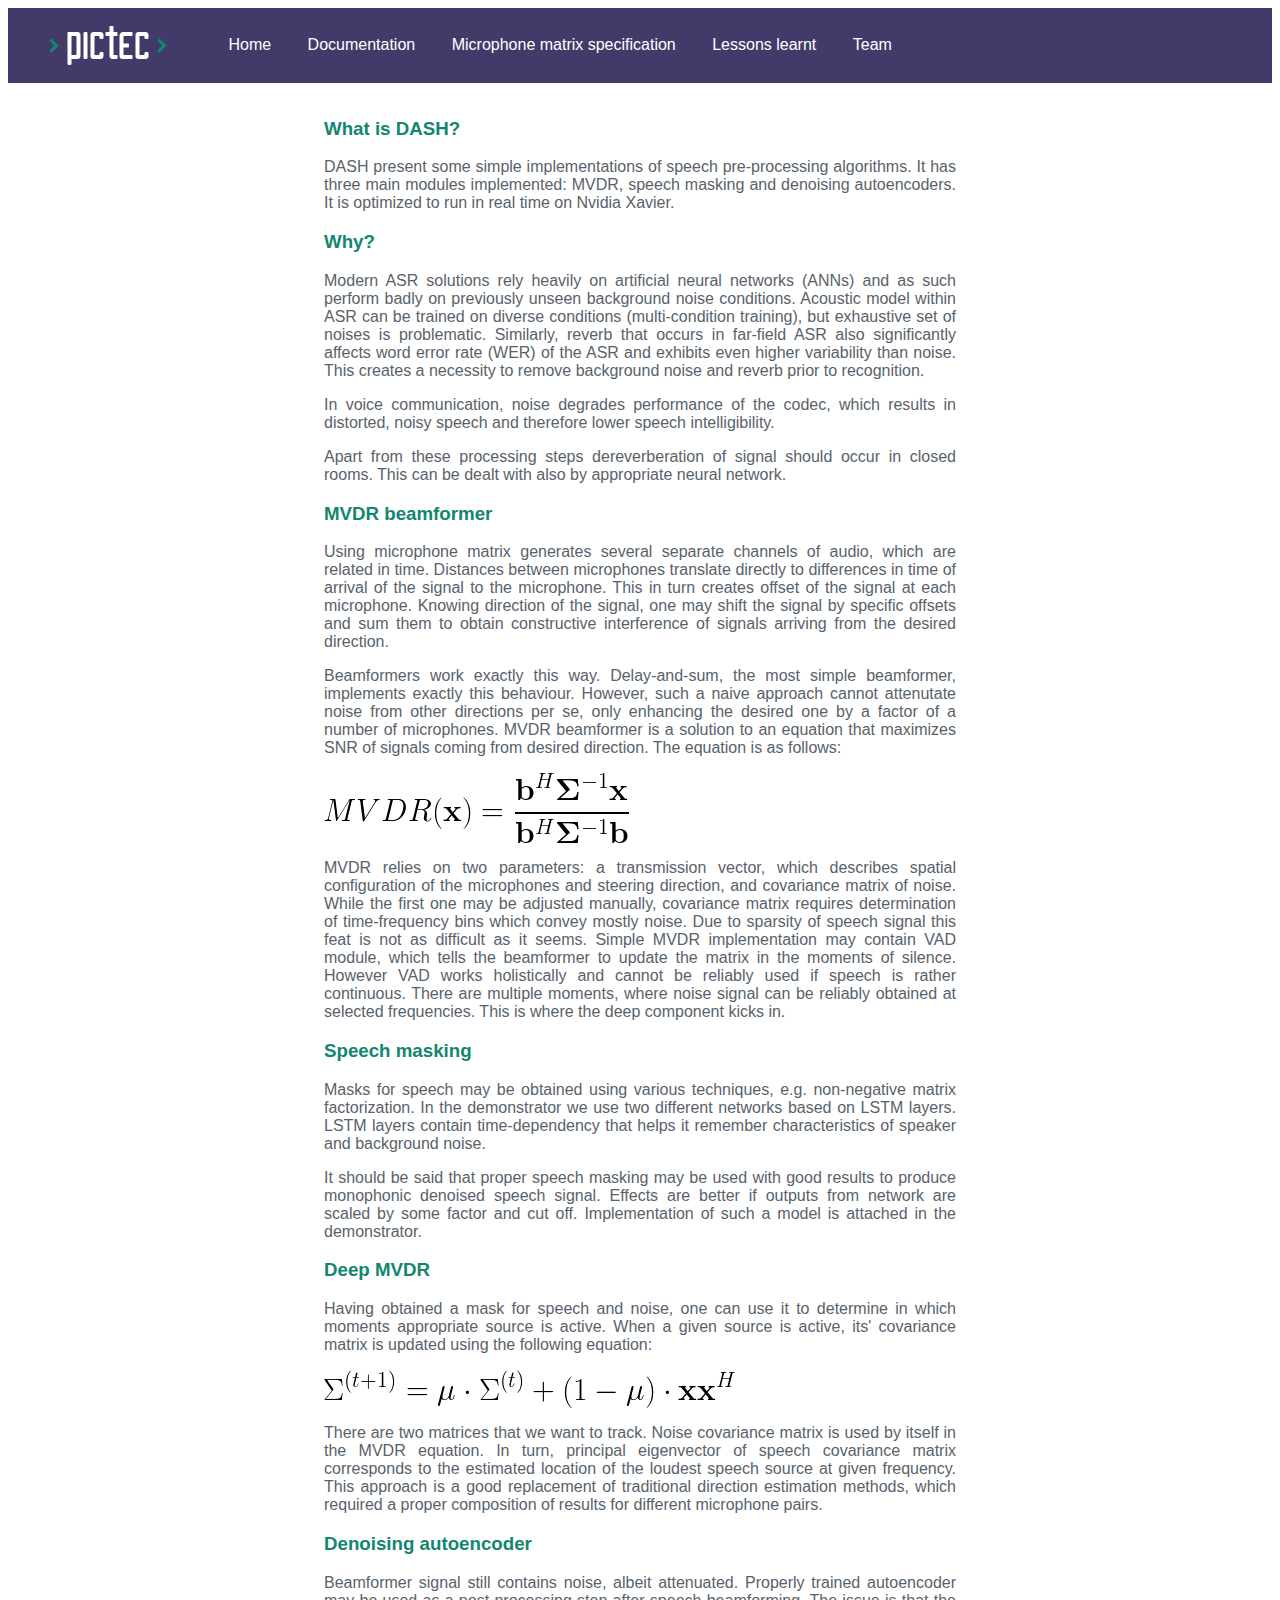
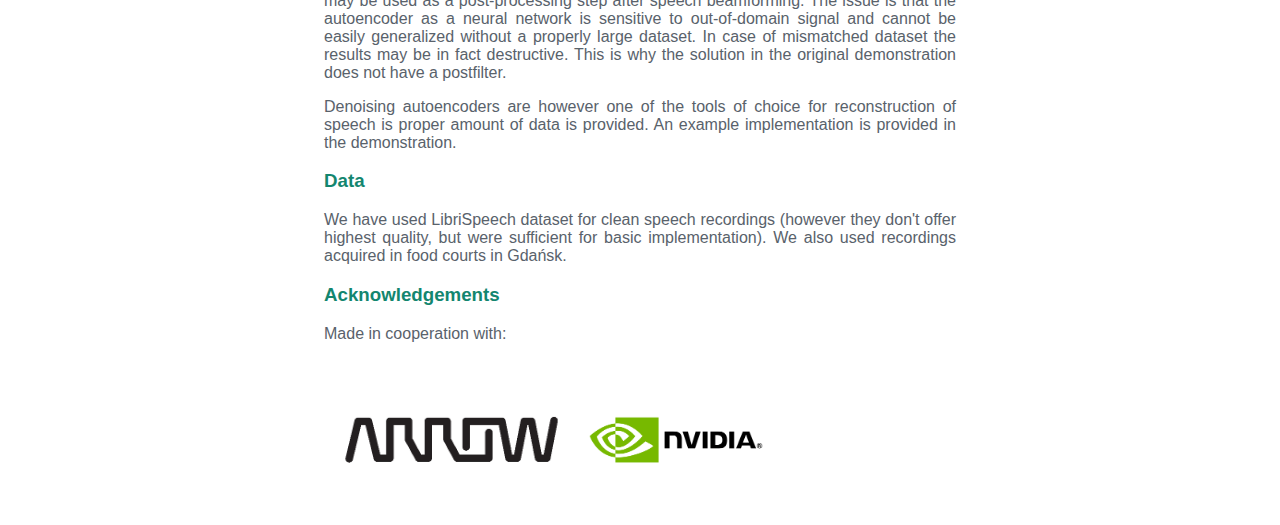
<file: docs/index.html>
<html>
<head>
<meta charset="utf-8"  name="viewport" content="width=device-width, initial-scale=1" />
<link rel="stylesheet" type="text/css" href="style.css" />
<title>DASH - Deep Audio Showcase — PICTEC Foundation</title>
</head>
<body>
<div class="navbar">
<ul class="navbar-links">
<img src="bin/logo.png" width="200px" />
<li><a href="">Home</a></li>
<li><a href="documentation.html">Documentation</a></li>
<li><a href="matrix_spec.html">Microphone matrix specification</a></li>
<li><a href="lessons_learnt.html">Lessons learnt</a></li>
<li><a href="team.html">Team</a></li>
</ul>
</div>
<div class="three">
  <div class="left-column"><p></p></div>
  <div class="main">
  	<h3>What is DASH?</h3>
  	<p>
  		DASH present some simple implementations of speech pre-processing algorithms. It has three main modules implemented: MVDR, speech masking and denoising autoencoders.
  		It is optimized to run in real time on Nvidia Xavier.
  	</p>
  	<h3>Why?</h3>
  	<p>
  		Modern ASR solutions rely heavily on artificial neural networks (ANNs) and as such perform badly on previously unseen background noise conditions. Acoustic model within ASR can be trained on diverse conditions (multi-condition training), but exhaustive set of noises is problematic. Similarly, reverb that occurs in far-field ASR also significantly affects word error rate (WER) of the ASR and exhibits even higher variability than noise. This creates a necessity to remove background noise and reverb prior to recognition.
  	</p>
  	<p>
  		In voice communication, noise degrades performance of the codec, which results in distorted, noisy speech and therefore lower speech intelligibility.
  	</p>
  	<p>
  		Apart from these processing steps dereverberation of signal should occur in closed rooms. This can be dealt with also by appropriate neural network.
  	</p>
  	<h3>MVDR beamformer</h3>
  	<p>
		Using microphone matrix generates several separate channels of audio, which are related in time. Distances between microphones translate directly to differences in time of arrival of the signal to the microphone.
		This in turn creates offset of the signal at each microphone. Knowing direction of the signal, one may shift the signal by specific offsets and sum them to obtain constructive interference of signals arriving from the desired direction.
	</p>
  	<p>
  		Beamformers work exactly this way. Delay-and-sum, the most simple beamformer, implements exactly this behaviour. However, such a naive approach cannot attenutate noise from other directions per se, only enhancing the desired one by a factor of a number of microphones.
  		MVDR beamformer is a solution to an equation that maximizes SNR of signals coming from desired direction. The equation is as follows:
	</p>
	<img style="background-color:white; margin-left:auto; 	margin-right:auto;" src="bin/mvdr.gif" />
	<p>
		MVDR relies on two parameters: a transmission vector, which describes spatial configuration of the microphones and steering direction, and covariance matrix of noise.
		While the first one may be adjusted manually, covariance matrix requires determination of time-frequency bins which convey mostly noise.
		Due to sparsity of speech signal this feat is not as difficult as it seems. Simple MVDR implementation may contain VAD module, which tells the beamformer
		to update the matrix in the moments of silence. However VAD works holistically and cannot be reliably used if speech is rather continuous. There are multiple moments, where noise signal can be reliably obtained at selected frequencies. This is where the deep component kicks in.
	</p>
  	<h3>Speech masking</h3>
  	<p>
  		Masks for speech may be obtained using various techniques, e.g. non-negative matrix factorization. In the demonstrator we
  		use two different networks based on LSTM layers. LSTM layers contain time-dependency that helps it remember characteristics of speaker
  		and background noise.
  	</p>
  	<p>
  		It should be said that proper speech masking may be used with good results to produce monophonic denoised speech signal.
  		Effects are better if outputs from network are scaled by some factor and cut off. Implementation of such a model is attached in the demonstrator.
  	</p>
  	<h3>Deep MVDR</h3>
  	<p>
  		Having obtained a mask for speech and noise, one can use it to determine in which moments appropriate source is active. When a given source is active, its' covariance matrix is updated using the following equation:
   	</p>
	<img style="background-color:white; margin-left:auto; 	margin-right:auto;" src="bin/update.gif" />
	<p>
		There are two matrices that we want to track. Noise covariance matrix is used by itself in the MVDR equation.
		In turn, principal eigenvector of speech covariance matrix corresponds to the estimated location of the loudest speech source at given frequency. This approach is a good replacement of traditional direction estimation methods, which required
		a proper composition of results for different microphone pairs.
	</p>
  	<h3>Denoising autoencoder</h3>
  	<p>
  		Beamformer signal still contains noise, albeit attenuated. Properly trained autoencoder may be used as a post-processing step after speech beamforming.
  		The issue is that the autoencoder as a neural network is sensitive to out-of-domain signal and cannot be easily generalized without a properly large dataset.
  		In case of mismatched dataset the results may be in fact destructive. This is why the solution in the original demonstration does not have a postfilter.
	</p>
  	<p>
  		Denoising autoencoders are however one of the tools of choice for reconstruction of speech is proper amount of data is provided. An example implementation
  		is provided in the demonstration.
	</p>
  	<h3>Data</h3>
  	<p>
  		We have used LibriSpeech dataset for clean speech recordings (however they don't offer highest quality, but were sufficient for basic implementation). We also used recordings acquired in food courts in Gdańsk.
	</p>
  	<h3>Acknowledgements</h3>
	<p>
		Made in cooperation with:
	</p>
	<img style="background-color:white; margin-left:auto; width:40%; margin-right:auto; display: inline-block;" src="bin/arrow.png" class="vert-center" />
	<img style="background-color:white; margin-left:auto; width:30%; margin-right:auto; display: inline-block;" src="bin/nvidia.png" class="vert-center" />
  </div>
  <div class="right-column"></div>
</div> 
</body>
</html>
</file>
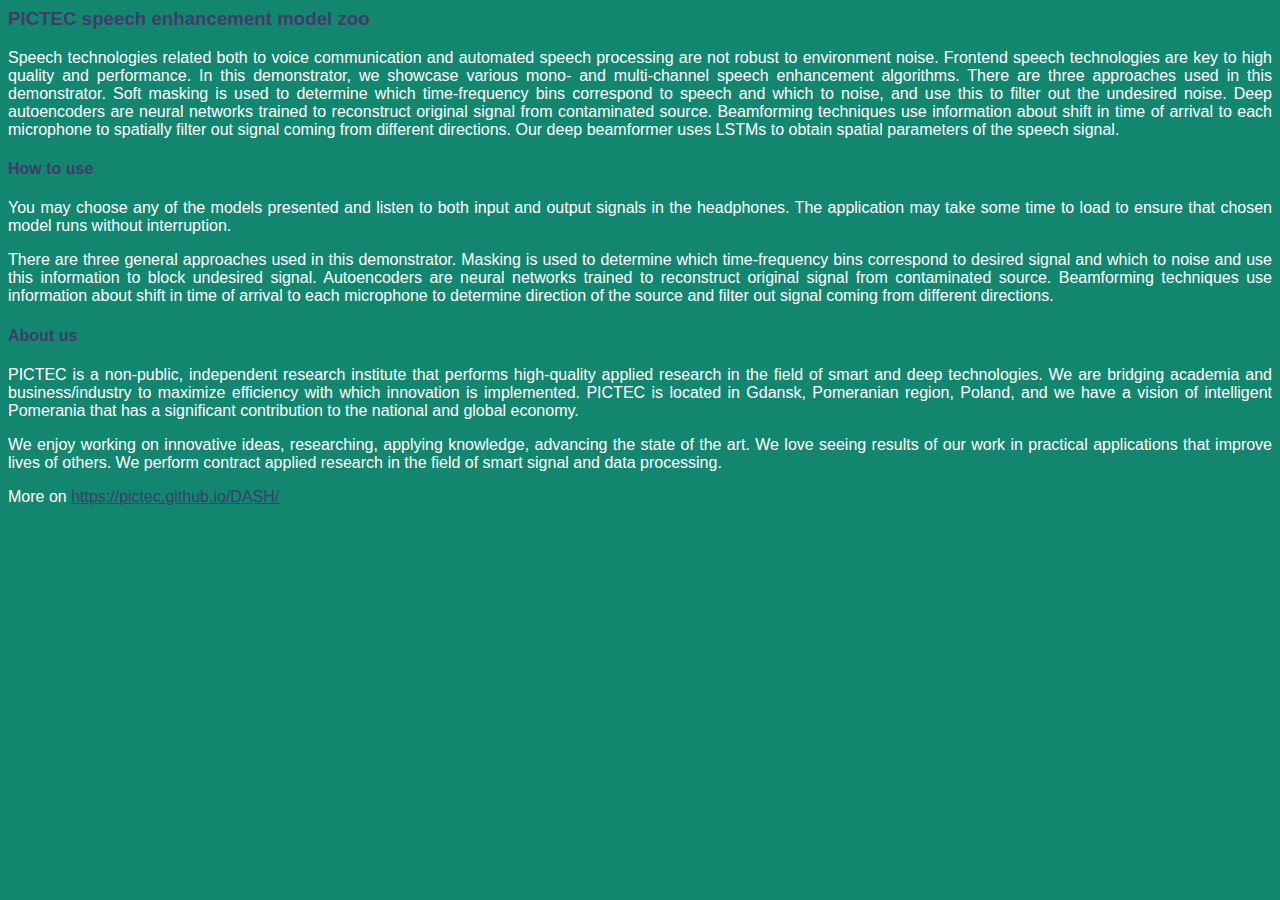
<file: showcase.html>
<html>
<head>
<style>
body {
	color: #ffffff;
	background-color: #13866F;
	font-family: "Open Sans", sans-serif;
	text-align: justify;
}

a, h3, h4 {
	color: #423B6A;
}

</style>
</head>
<body>
    <h3>
        PICTEC speech enhancement model zoo
    </h3>
    <p>
        Speech technologies related both to voice communication and automated
        speech processing are not robust to environment noise.
        Frontend speech technologies are key to high quality and performance.
       	In this demonstrator, we showcase various mono- and multi-channel speech
        enhancement algorithms.

        There are three approaches used in this demonstrator. Soft masking is
        used to determine which time-frequency bins correspond to speech
        and which to noise, and use this to filter out the undesired noise.
        Deep autoencoders are neural networks trained to reconstruct original signal
        from contaminated source. Beamforming techniques use information about
        shift in time of arrival to each microphone to spatially filter out
        signal coming from different directions. Our deep beamformer uses LSTMs
        to obtain spatial parameters of the speech signal.
    </p>
	<h4>
		How to use
	</h4>
	<p>
		You may choose any of the models presented and listen to both input and output signals in the headphones. The application may take some time to load to ensure that chosen model runs without interruption.
	</p>
    <p>
        There are three general approaches used in this demonstrator. Masking is used to determine which
        time-frequency bins correspond to desired signal and which to noise and use this information to block
        undesired signal. Autoencoders are neural networks trained to reconstruct original signal from
        contaminated source. Beamforming techniques use information about shift in time of arrival to
        each microphone to determine direction of the source and filter out signal coming from different
        directions.
    </p>
    <h4>
        About us
    </h4>
    <div>
        <p>
			PICTEC is a non-public, independent research institute that performs high-quality applied research in the field of smart and deep technologies. We are bridging academia and business/industry to maximize efficiency with which innovation is implemented. PICTEC is located in Gdansk, Pomeranian region, Poland, and we have a vision of intelligent Pomerania that has a significant contribution to the national and global economy.
		</p>
		<p>
        	We enjoy working on innovative ideas, researching, applying knowledge, advancing the state of the art. We love seeing results of our work in practical applications that improve lives of others. We perform contract applied research in the field of smart signal and data processing.
        </p>
        <p>
        	More on <a href="https://pictec.github.io/DASH/">https://pictec.github.io/DASH/</a>
        </p>
    </div>
</body>
</html>
</file>
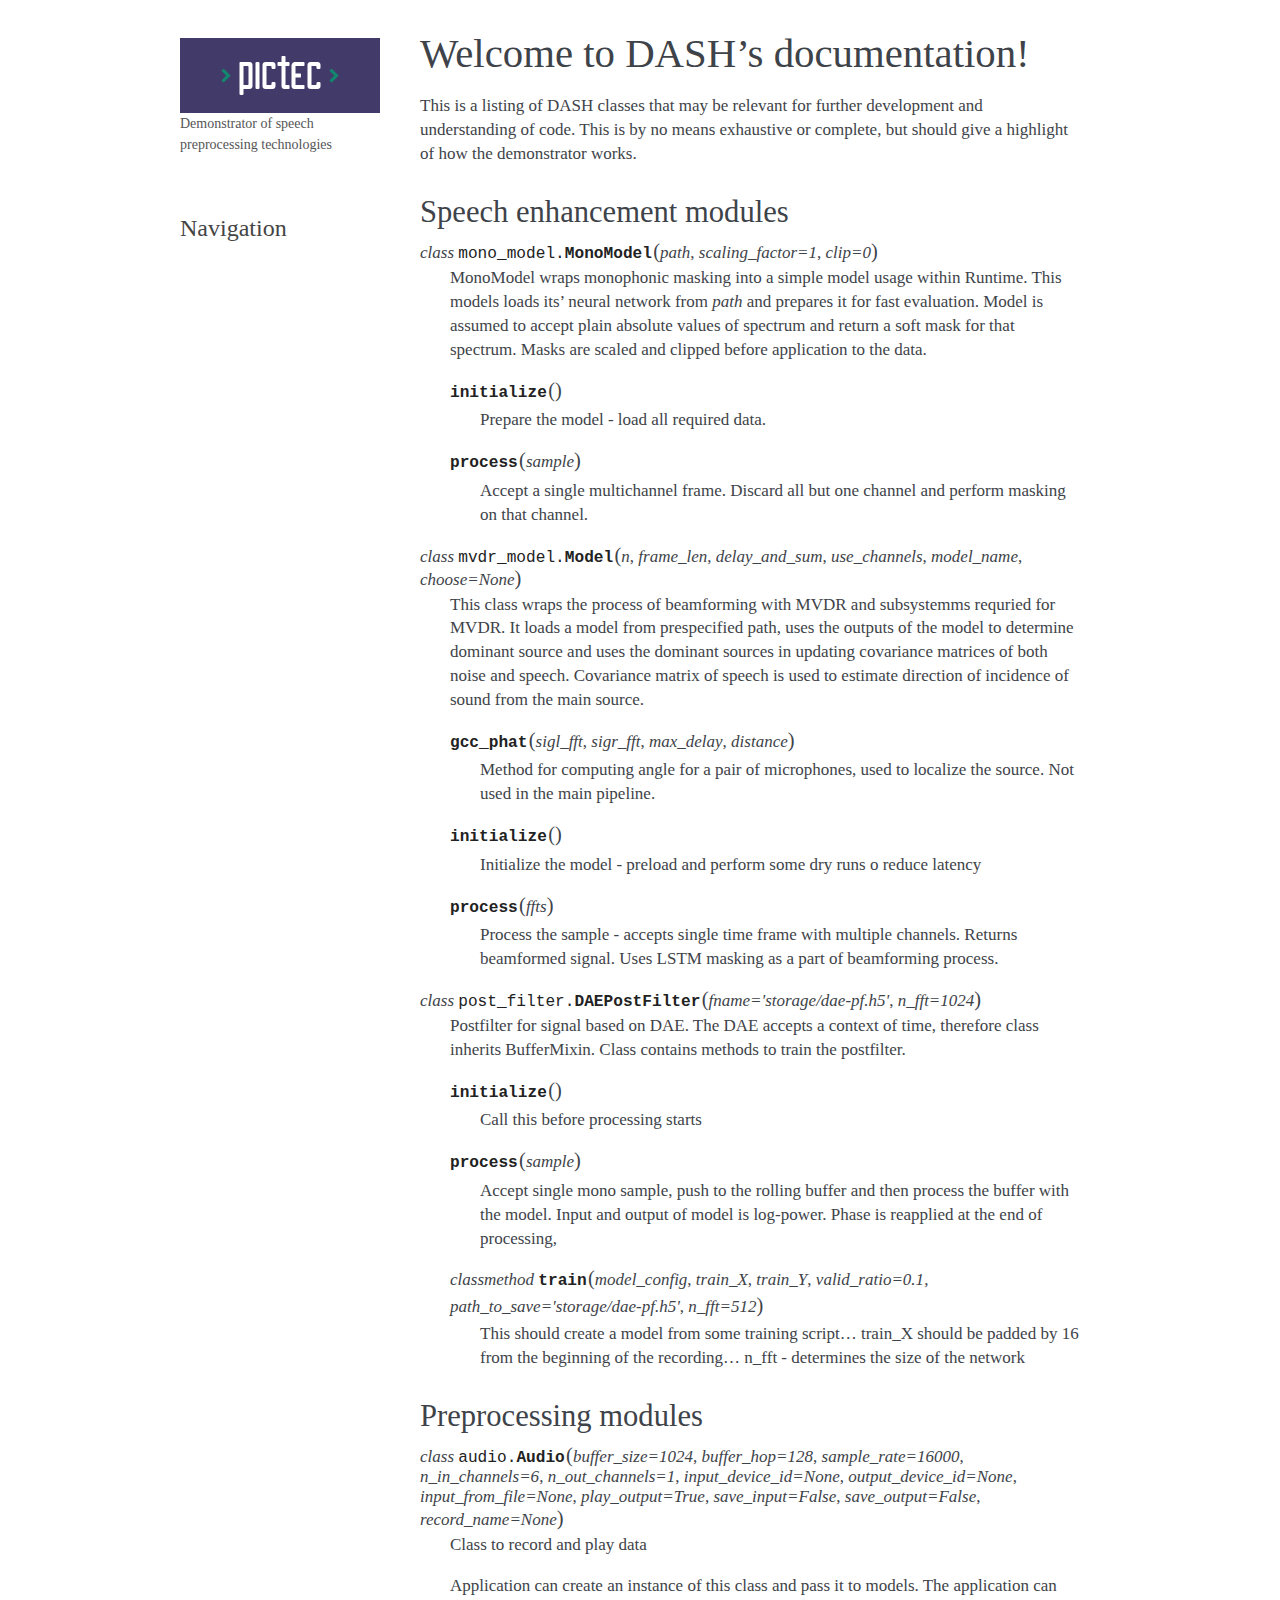
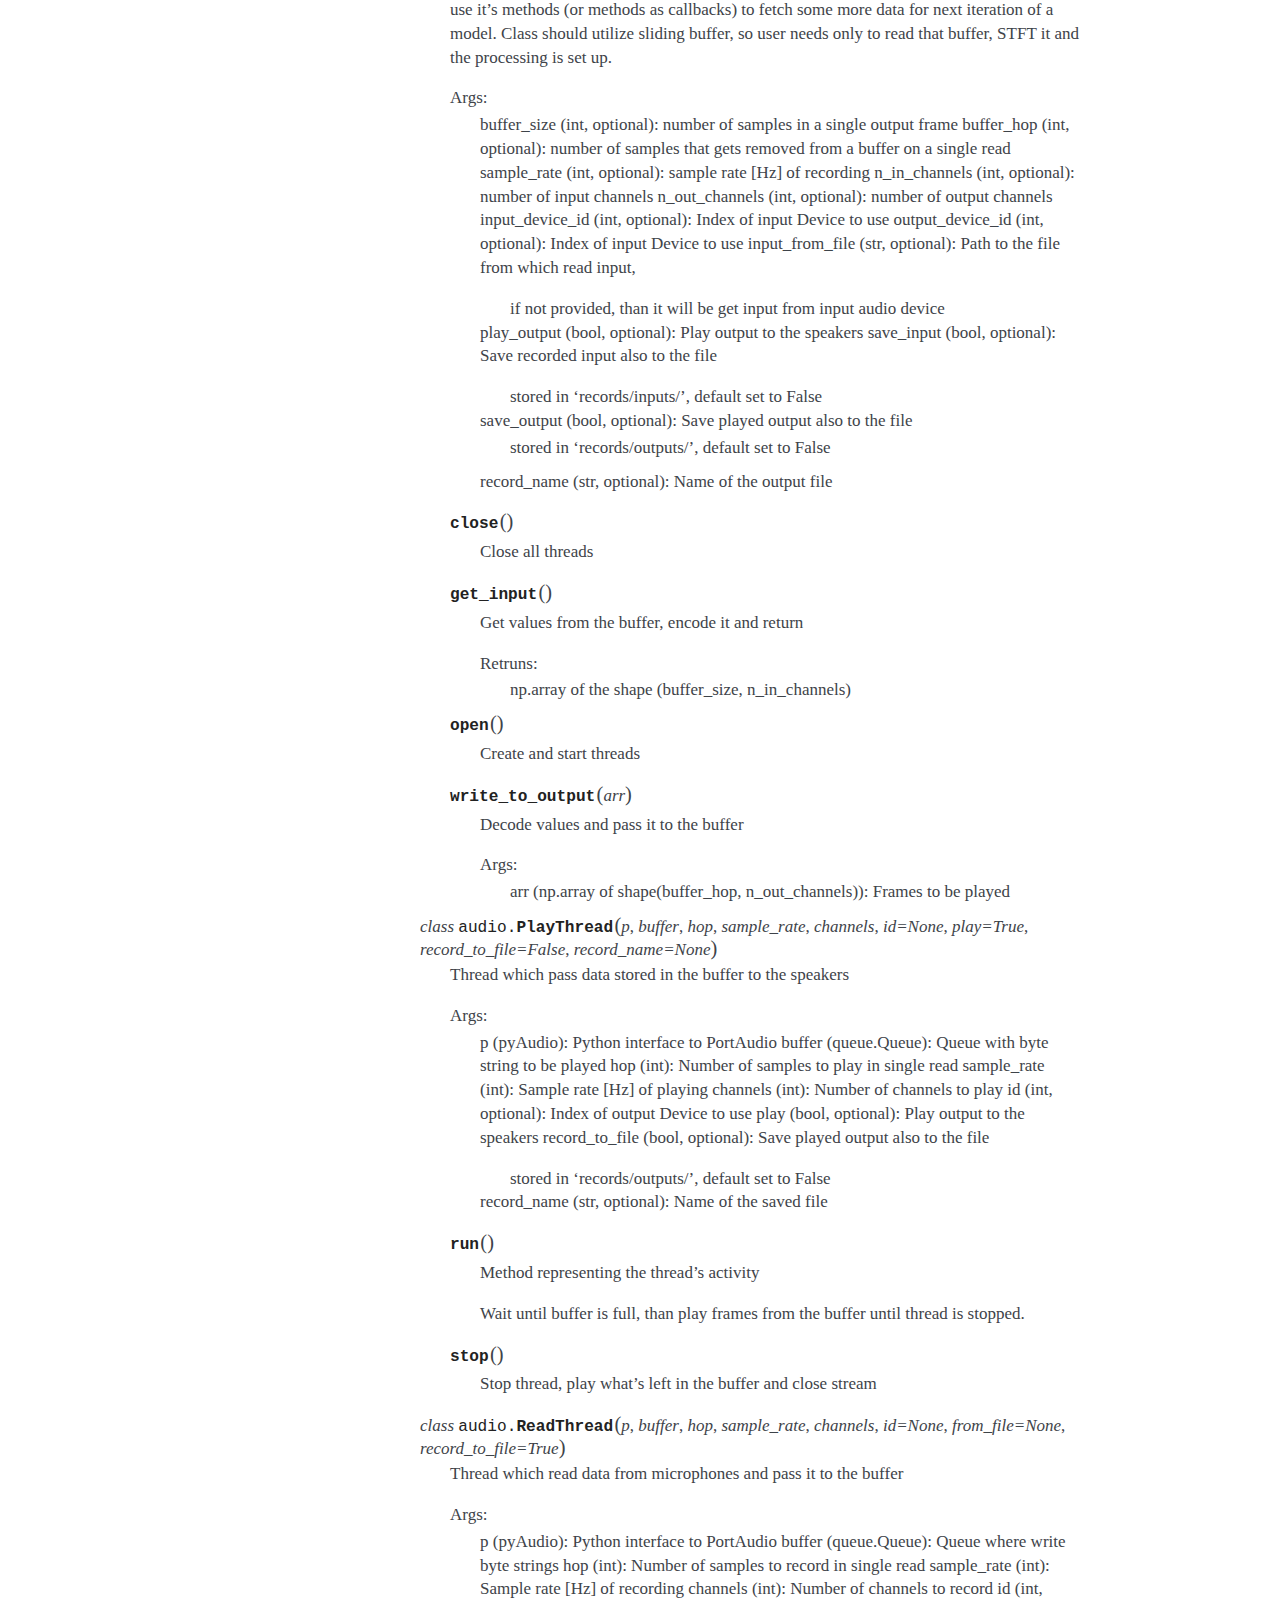
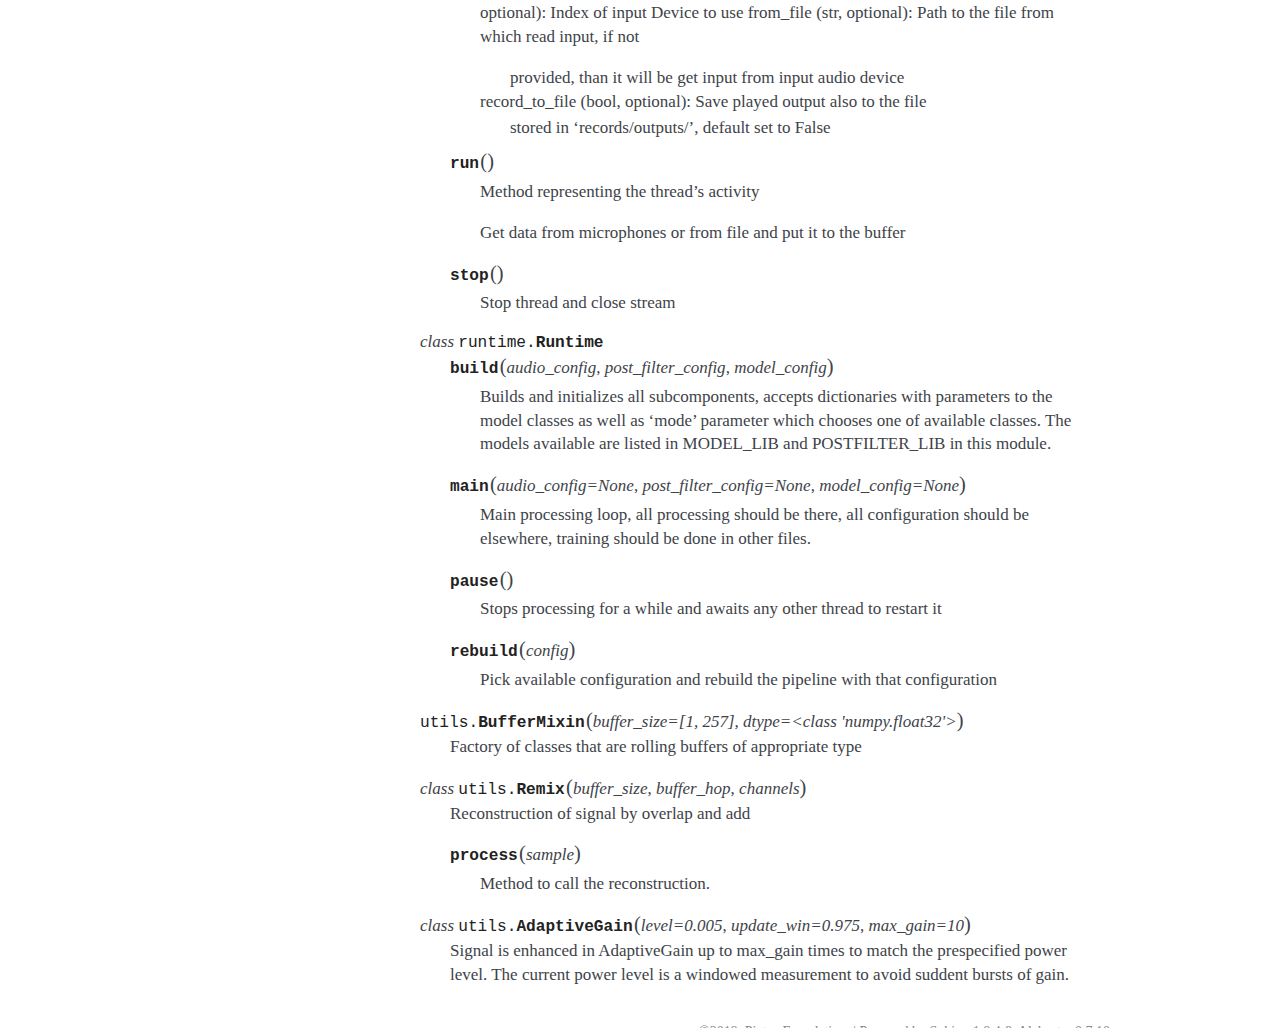
<file: docs/documentation.html>
<!DOCTYPE html PUBLIC "-//W3C//DTD XHTML 1.0 Transitional//EN"
  "http://www.w3.org/TR/xhtml1/DTD/xhtml1-transitional.dtd">

<html xmlns="http://www.w3.org/1999/xhtml">
  <head>
    <meta http-equiv="X-UA-Compatible" content="IE=Edge" />
    <meta http-equiv="Content-Type" content="text/html; charset=utf-8" />
    <title>DASH documentation</title>
    <link rel="stylesheet" href="static/alabaster.css" type="text/css" />
    <link rel="stylesheet" href="static/pygments.css" type="text/css" />
    <script type="text/javascript" id="documentation_options" data-url_root="./" src="static/documentation_options.js"></script>
    <script type="text/javascript" src="static/jquery.js"></script>
    <script type="text/javascript" src="static/underscore.js"></script>
    <script type="text/javascript" src="static/doctools.js"></script>
    <script type="text/javascript" src="static/language_data.js"></script>
    <link rel="index" title="Index" href="genindex.html" />
    <link rel="search" title="Search" href="search.html" />
   
  <link rel="stylesheet" href="static/custom.css" type="text/css" />
  
  
  <meta name="viewport" content="width=device-width, initial-scale=0.9, maximum-scale=0.9" />

  </head><body>
  

    <div class="document">
      <div class="documentwrapper">
        <div class="bodywrapper">
          <div class="body" role="main">
            
  <div class="section" id="welcome-to-dash-s-documentation">
<h1>Welcome to DASH’s documentation!<a class="headerlink" href="#welcome-to-dash-s-documentation" title="Permalink to this headline">¶</a></h1>
<div class="toctree-wrapper compound">
</div>
<p>This is a listing of DASH classes that may be relevant for further development and
understanding of code. This is by no means exhaustive or complete, but should give
a highlight of how the demonstrator works.</p>
<div class="section" id="module-mono_model">
<span id="speech-enhancement-modules"></span><h2>Speech enhancement modules<a class="headerlink" href="#module-mono_model" title="Permalink to this headline">¶</a></h2>
<dl class="class">
<dt id="mono_model.MonoModel">
<em class="property">class </em><code class="descclassname">mono_model.</code><code class="descname">MonoModel</code><span class="sig-paren">(</span><em>path</em>, <em>scaling_factor=1</em>, <em>clip=0</em><span class="sig-paren">)</span><a class="headerlink" href="#mono_model.MonoModel" title="Permalink to this definition">¶</a></dt>
<dd><p>MonoModel wraps monophonic masking into a simple model usage within Runtime.
This models loads its’ neural network from <cite>path</cite> and prepares it for fast
evaluation. Model is assumed to accept plain absolute values of spectrum and
return a soft mask for that spectrum. Masks are scaled and clipped before
application to the data.</p>
<dl class="method">
<dt id="mono_model.MonoModel.initialize">
<code class="descname">initialize</code><span class="sig-paren">(</span><span class="sig-paren">)</span><a class="headerlink" href="#mono_model.MonoModel.initialize" title="Permalink to this definition">¶</a></dt>
<dd><p>Prepare the model - load all required data.</p>
</dd></dl>

<dl class="method">
<dt id="mono_model.MonoModel.process">
<code class="descname">process</code><span class="sig-paren">(</span><em>sample</em><span class="sig-paren">)</span><a class="headerlink" href="#mono_model.MonoModel.process" title="Permalink to this definition">¶</a></dt>
<dd><p>Accept a single multichannel frame. Discard all but one channel
and perform masking on that channel.</p>
</dd></dl>

</dd></dl>

<span class="target" id="module-mvdr_model"></span><dl class="class">
<dt id="mvdr_model.Model">
<em class="property">class </em><code class="descclassname">mvdr_model.</code><code class="descname">Model</code><span class="sig-paren">(</span><em>n</em>, <em>frame_len</em>, <em>delay_and_sum</em>, <em>use_channels</em>, <em>model_name</em>, <em>choose=None</em><span class="sig-paren">)</span><a class="headerlink" href="#mvdr_model.Model" title="Permalink to this definition">¶</a></dt>
<dd><p>This class wraps the process of beamforming with MVDR and subsystemms requried for MVDR.
It loads a model from prespecified path, uses the outputs of the model
to determine dominant source and uses the dominant sources in updating covariance
matrices of both noise and speech. Covariance matrix of speech is used
to estimate direction of incidence of sound from the main source.</p>
<dl class="method">
<dt id="mvdr_model.Model.gcc_phat">
<code class="descname">gcc_phat</code><span class="sig-paren">(</span><em>sigl_fft</em>, <em>sigr_fft</em>, <em>max_delay</em>, <em>distance</em><span class="sig-paren">)</span><a class="headerlink" href="#mvdr_model.Model.gcc_phat" title="Permalink to this definition">¶</a></dt>
<dd><p>Method for computing angle for a pair of microphones, used to localize the source.
Not used in the main pipeline.</p>
</dd></dl>

<dl class="method">
<dt id="mvdr_model.Model.initialize">
<code class="descname">initialize</code><span class="sig-paren">(</span><span class="sig-paren">)</span><a class="headerlink" href="#mvdr_model.Model.initialize" title="Permalink to this definition">¶</a></dt>
<dd><p>Initialize the model - preload and perform some dry runs o reduce latency</p>
</dd></dl>

<dl class="method">
<dt id="mvdr_model.Model.process">
<code class="descname">process</code><span class="sig-paren">(</span><em>ffts</em><span class="sig-paren">)</span><a class="headerlink" href="#mvdr_model.Model.process" title="Permalink to this definition">¶</a></dt>
<dd><p>Process the sample - accepts single time frame with multiple channels.
Returns beamformed signal. Uses LSTM masking as a part of beamforming process.</p>
</dd></dl>

</dd></dl>

<span class="target" id="module-post_filter"></span><dl class="class">
<dt id="post_filter.DAEPostFilter">
<em class="property">class </em><code class="descclassname">post_filter.</code><code class="descname">DAEPostFilter</code><span class="sig-paren">(</span><em>fname='storage/dae-pf.h5'</em>, <em>n_fft=1024</em><span class="sig-paren">)</span><a class="headerlink" href="#post_filter.DAEPostFilter" title="Permalink to this definition">¶</a></dt>
<dd><p>Postfilter for signal based on DAE. The DAE accepts a context of time, therefore
class inherits BufferMixin. Class contains methods to train the postfilter.</p>
<dl class="method">
<dt id="post_filter.DAEPostFilter.initialize">
<code class="descname">initialize</code><span class="sig-paren">(</span><span class="sig-paren">)</span><a class="headerlink" href="#post_filter.DAEPostFilter.initialize" title="Permalink to this definition">¶</a></dt>
<dd><p>Call this before processing starts</p>
</dd></dl>

<dl class="method">
<dt id="post_filter.DAEPostFilter.process">
<code class="descname">process</code><span class="sig-paren">(</span><em>sample</em><span class="sig-paren">)</span><a class="headerlink" href="#post_filter.DAEPostFilter.process" title="Permalink to this definition">¶</a></dt>
<dd><p>Accept single mono sample, push to the rolling buffer and then process the buffer
with the model. Input and output of model is log-power. Phase is reapplied at
the end of processing,</p>
</dd></dl>

<dl class="classmethod">
<dt id="post_filter.DAEPostFilter.train">
<em class="property">classmethod </em><code class="descname">train</code><span class="sig-paren">(</span><em>model_config</em>, <em>train_X</em>, <em>train_Y</em>, <em>valid_ratio=0.1</em>, <em>path_to_save='storage/dae-pf.h5'</em>, <em>n_fft=512</em><span class="sig-paren">)</span><a class="headerlink" href="#post_filter.DAEPostFilter.train" title="Permalink to this definition">¶</a></dt>
<dd><p>This should create a model from some training script…
train_X should be padded by 16 from the beginning of the recording…
n_fft - determines the size of the network</p>
</dd></dl>

</dd></dl>

</div>
<div class="section" id="module-audio">
<span id="preprocessing-modules"></span><h2>Preprocessing modules<a class="headerlink" href="#module-audio" title="Permalink to this headline">¶</a></h2>
<dl class="class">
<dt id="audio.Audio">
<em class="property">class </em><code class="descclassname">audio.</code><code class="descname">Audio</code><span class="sig-paren">(</span><em>buffer_size=1024</em>, <em>buffer_hop=128</em>, <em>sample_rate=16000</em>, <em>n_in_channels=6</em>, <em>n_out_channels=1</em>, <em>input_device_id=None</em>, <em>output_device_id=None</em>, <em>input_from_file=None</em>, <em>play_output=True</em>, <em>save_input=False</em>, <em>save_output=False</em>, <em>record_name=None</em><span class="sig-paren">)</span><a class="headerlink" href="#audio.Audio" title="Permalink to this definition">¶</a></dt>
<dd><p>Class to record and play data</p>
<p>Application can create an instance of this class and pass it to models.
The application can use it’s methods (or methods as callbacks) to fetch
some more data for next iteration of a model.
Class should utilize sliding buffer, so user needs only to read that buffer,
STFT it and the processing is set up.</p>
<dl class="docutils">
<dt>Args:</dt>
<dd><p class="first">buffer_size (int, optional): number of samples in a single output frame
buffer_hop (int, optional): number of samples that gets removed from a buffer on a single read
sample_rate (int, optional): sample rate [Hz] of recording
n_in_channels (int, optional): number of input channels
n_out_channels (int, optional): number of output channels
input_device_id (int, optional): Index of input Device to use
output_device_id (int, optional): Index of input Device to use
input_from_file (str, optional): Path to the file from which read input,</p>
<blockquote>
<div>if not provided, than it will be get input from input audio device</div></blockquote>
<p>play_output (bool, optional): Play output to the speakers
save_input (bool, optional): Save recorded input also to the file</p>
<blockquote>
<div>stored in ‘records/inputs/’, default set to False</div></blockquote>
<dl class="docutils">
<dt>save_output (bool, optional): Save played output also to the file</dt>
<dd>stored in ‘records/outputs/’, default set to False</dd>
</dl>
<p class="last">record_name (str, optional): Name of the output file</p>
</dd>
</dl>
<dl class="method">
<dt id="audio.Audio.close">
<code class="descname">close</code><span class="sig-paren">(</span><span class="sig-paren">)</span><a class="headerlink" href="#audio.Audio.close" title="Permalink to this definition">¶</a></dt>
<dd><p>Close all threads</p>
</dd></dl>

<dl class="method">
<dt id="audio.Audio.get_input">
<code class="descname">get_input</code><span class="sig-paren">(</span><span class="sig-paren">)</span><a class="headerlink" href="#audio.Audio.get_input" title="Permalink to this definition">¶</a></dt>
<dd><p>Get values from the buffer, encode it and return</p>
<dl class="docutils">
<dt>Retruns:</dt>
<dd>np.array of the shape (buffer_size, n_in_channels)</dd>
</dl>
</dd></dl>

<dl class="method">
<dt id="audio.Audio.open">
<code class="descname">open</code><span class="sig-paren">(</span><span class="sig-paren">)</span><a class="headerlink" href="#audio.Audio.open" title="Permalink to this definition">¶</a></dt>
<dd><p>Create and start threads</p>
</dd></dl>

<dl class="method">
<dt id="audio.Audio.write_to_output">
<code class="descname">write_to_output</code><span class="sig-paren">(</span><em>arr</em><span class="sig-paren">)</span><a class="headerlink" href="#audio.Audio.write_to_output" title="Permalink to this definition">¶</a></dt>
<dd><p>Decode values and pass it to the buffer</p>
<dl class="docutils">
<dt>Args:</dt>
<dd>arr (np.array of shape(buffer_hop, n_out_channels)): Frames to be played</dd>
</dl>
</dd></dl>

</dd></dl>

<dl class="class">
<dt id="audio.PlayThread">
<em class="property">class </em><code class="descclassname">audio.</code><code class="descname">PlayThread</code><span class="sig-paren">(</span><em>p</em>, <em>buffer</em>, <em>hop</em>, <em>sample_rate</em>, <em>channels</em>, <em>id=None</em>, <em>play=True</em>, <em>record_to_file=False</em>, <em>record_name=None</em><span class="sig-paren">)</span><a class="headerlink" href="#audio.PlayThread" title="Permalink to this definition">¶</a></dt>
<dd><p>Thread which pass data stored in the buffer to the speakers</p>
<dl class="docutils">
<dt>Args:</dt>
<dd><p class="first">p (pyAudio): Python interface to PortAudio
buffer (queue.Queue): Queue with byte string to be played
hop (int): Number of samples to play in single read
sample_rate (int): Sample rate [Hz] of playing
channels (int): Number of channels to play
id (int, optional): Index of output Device to use
play (bool, optional): Play output to the speakers
record_to_file (bool, optional): Save played output also to the file</p>
<blockquote>
<div>stored in ‘records/outputs/’, default set to False</div></blockquote>
<p class="last">record_name (str, optional): Name of the saved file</p>
</dd>
</dl>
<dl class="method">
<dt id="audio.PlayThread.run">
<code class="descname">run</code><span class="sig-paren">(</span><span class="sig-paren">)</span><a class="headerlink" href="#audio.PlayThread.run" title="Permalink to this definition">¶</a></dt>
<dd><p>Method representing the thread’s activity</p>
<p>Wait until buffer is full, than play frames from the buffer until
thread is stopped.</p>
</dd></dl>

<dl class="method">
<dt id="audio.PlayThread.stop">
<code class="descname">stop</code><span class="sig-paren">(</span><span class="sig-paren">)</span><a class="headerlink" href="#audio.PlayThread.stop" title="Permalink to this definition">¶</a></dt>
<dd><p>Stop thread, play what’s left in the buffer and close stream</p>
</dd></dl>

</dd></dl>

<dl class="class">
<dt id="audio.ReadThread">
<em class="property">class </em><code class="descclassname">audio.</code><code class="descname">ReadThread</code><span class="sig-paren">(</span><em>p</em>, <em>buffer</em>, <em>hop</em>, <em>sample_rate</em>, <em>channels</em>, <em>id=None</em>, <em>from_file=None</em>, <em>record_to_file=True</em><span class="sig-paren">)</span><a class="headerlink" href="#audio.ReadThread" title="Permalink to this definition">¶</a></dt>
<dd><p>Thread which read data from microphones and pass it to the buffer</p>
<dl class="docutils">
<dt>Args:</dt>
<dd><p class="first">p (pyAudio): Python interface to PortAudio
buffer (queue.Queue): Queue where write byte strings
hop (int): Number of samples to record in single read
sample_rate (int): Sample rate [Hz] of recording
channels (int): Number of channels to record
id (int, optional): Index of input Device to use
from_file (str, optional): Path to the file from which read input, if not</p>
<blockquote>
<div>provided, than it will be get input from input audio device</div></blockquote>
<dl class="last docutils">
<dt>record_to_file (bool, optional): Save played output also to the file</dt>
<dd>stored in ‘records/outputs/’, default set to False</dd>
</dl>
</dd>
</dl>
<dl class="method">
<dt id="audio.ReadThread.run">
<code class="descname">run</code><span class="sig-paren">(</span><span class="sig-paren">)</span><a class="headerlink" href="#audio.ReadThread.run" title="Permalink to this definition">¶</a></dt>
<dd><p>Method representing the thread’s activity</p>
<p>Get data from microphones or from file and put it to the buffer</p>
</dd></dl>

<dl class="method">
<dt id="audio.ReadThread.stop">
<code class="descname">stop</code><span class="sig-paren">(</span><span class="sig-paren">)</span><a class="headerlink" href="#audio.ReadThread.stop" title="Permalink to this definition">¶</a></dt>
<dd><p>Stop thread and close stream</p>
</dd></dl>

</dd></dl>

<span class="target" id="module-runtime"></span><dl class="class">
<dt id="runtime.Runtime">
<em class="property">class </em><code class="descclassname">runtime.</code><code class="descname">Runtime</code><a class="headerlink" href="#runtime.Runtime" title="Permalink to this definition">¶</a></dt>
<dd><dl class="method">
<dt id="runtime.Runtime.build">
<code class="descname">build</code><span class="sig-paren">(</span><em>audio_config</em>, <em>post_filter_config</em>, <em>model_config</em><span class="sig-paren">)</span><a class="headerlink" href="#runtime.Runtime.build" title="Permalink to this definition">¶</a></dt>
<dd><p>Builds and initializes all subcomponents, accepts dictionaries with parameters
to the model classes as well as ‘mode’ parameter which chooses one of available classes.
The models available are listed in MODEL_LIB and POSTFILTER_LIB in this module.</p>
</dd></dl>

<dl class="method">
<dt id="runtime.Runtime.main">
<code class="descname">main</code><span class="sig-paren">(</span><em>audio_config=None</em>, <em>post_filter_config=None</em>, <em>model_config=None</em><span class="sig-paren">)</span><a class="headerlink" href="#runtime.Runtime.main" title="Permalink to this definition">¶</a></dt>
<dd><p>Main processing loop, all processing should be there, all configuration
should be elsewhere, training should be done in other files.</p>
</dd></dl>

<dl class="method">
<dt id="runtime.Runtime.pause">
<code class="descname">pause</code><span class="sig-paren">(</span><span class="sig-paren">)</span><a class="headerlink" href="#runtime.Runtime.pause" title="Permalink to this definition">¶</a></dt>
<dd><p>Stops processing for a while and awaits any other thread to restart it</p>
</dd></dl>

<dl class="method">
<dt id="runtime.Runtime.rebuild">
<code class="descname">rebuild</code><span class="sig-paren">(</span><em>config</em><span class="sig-paren">)</span><a class="headerlink" href="#runtime.Runtime.rebuild" title="Permalink to this definition">¶</a></dt>
<dd><p>Pick available configuration and rebuild the pipeline with that configuration</p>
</dd></dl>

</dd></dl>

<span class="target" id="module-utils"></span><dl class="function">
<dt id="utils.BufferMixin">
<code class="descclassname">utils.</code><code class="descname">BufferMixin</code><span class="sig-paren">(</span><em>buffer_size=[1, 257], dtype=&lt;class 'numpy.float32'&gt;</em><span class="sig-paren">)</span><a class="headerlink" href="#utils.BufferMixin" title="Permalink to this definition">¶</a></dt>
<dd><p>Factory of classes that are rolling buffers of appropriate type</p>
</dd></dl>

<dl class="class">
<dt id="utils.Remix">
<em class="property">class </em><code class="descclassname">utils.</code><code class="descname">Remix</code><span class="sig-paren">(</span><em>buffer_size</em>, <em>buffer_hop</em>, <em>channels</em><span class="sig-paren">)</span><a class="headerlink" href="#utils.Remix" title="Permalink to this definition">¶</a></dt>
<dd><p>Reconstruction of signal by overlap and add</p>
<dl class="method">
<dt id="utils.Remix.process">
<code class="descname">process</code><span class="sig-paren">(</span><em>sample</em><span class="sig-paren">)</span><a class="headerlink" href="#utils.Remix.process" title="Permalink to this definition">¶</a></dt>
<dd><p>Method to call the reconstruction.</p>
</dd></dl>

</dd></dl>

<dl class="class">
<dt id="utils.AdaptiveGain">
<em class="property">class </em><code class="descclassname">utils.</code><code class="descname">AdaptiveGain</code><span class="sig-paren">(</span><em>level=0.005</em>, <em>update_win=0.975</em>, <em>max_gain=10</em><span class="sig-paren">)</span><a class="headerlink" href="#utils.AdaptiveGain" title="Permalink to this definition">¶</a></dt>
<dd><p>Signal is enhanced in AdaptiveGain up to max_gain times to match
the prespecified power level. The current power level is a windowed
measurement to avoid suddent bursts of gain.</p>
</dd></dl>

</div>
</div>


          </div>
        </div>
      </div>
      <div class="sphinxsidebar" role="navigation" aria-label="main navigation">
        <div class="sphinxsidebarwrapper">
<p class="logo">
  <a href="index.html#document-index">
    <img class="logo" src="bin/logo.png" alt="Logo"/>
    
  </a>
</p>



<p class="blurb">Demonstrator of speech preprocessing technologies</p>




<p>
<iframe src="https://ghbtns.com/github-btn.html?user=PICTEC&repo=DASH&type=watch&count=true&size=large&v=2"
  allowtransparency="true" frameborder="0" scrolling="0" width="200px" height="35px"></iframe>
</p>





<h3>Navigation</h3>

<div class="relations">
<h3>Related Topics</h3>
<ul>
  <li><a href="index.html#document-index">Documentation overview</a><ul>
  </ul></li>
</ul>
</div>
        </div>
      </div>
      <div class="clearer"></div>
    </div>
    <div class="footer">
      &copy;2019, Pictec Foundation.
      
      |
      Powered by <a href="http://sphinx-doc.org/">Sphinx 1.8.4</a>
      &amp; <a href="https://github.com/bitprophet/alabaster">Alabaster 0.7.10</a>
      
    </div>

    

    
  </body>
</html>
</file>
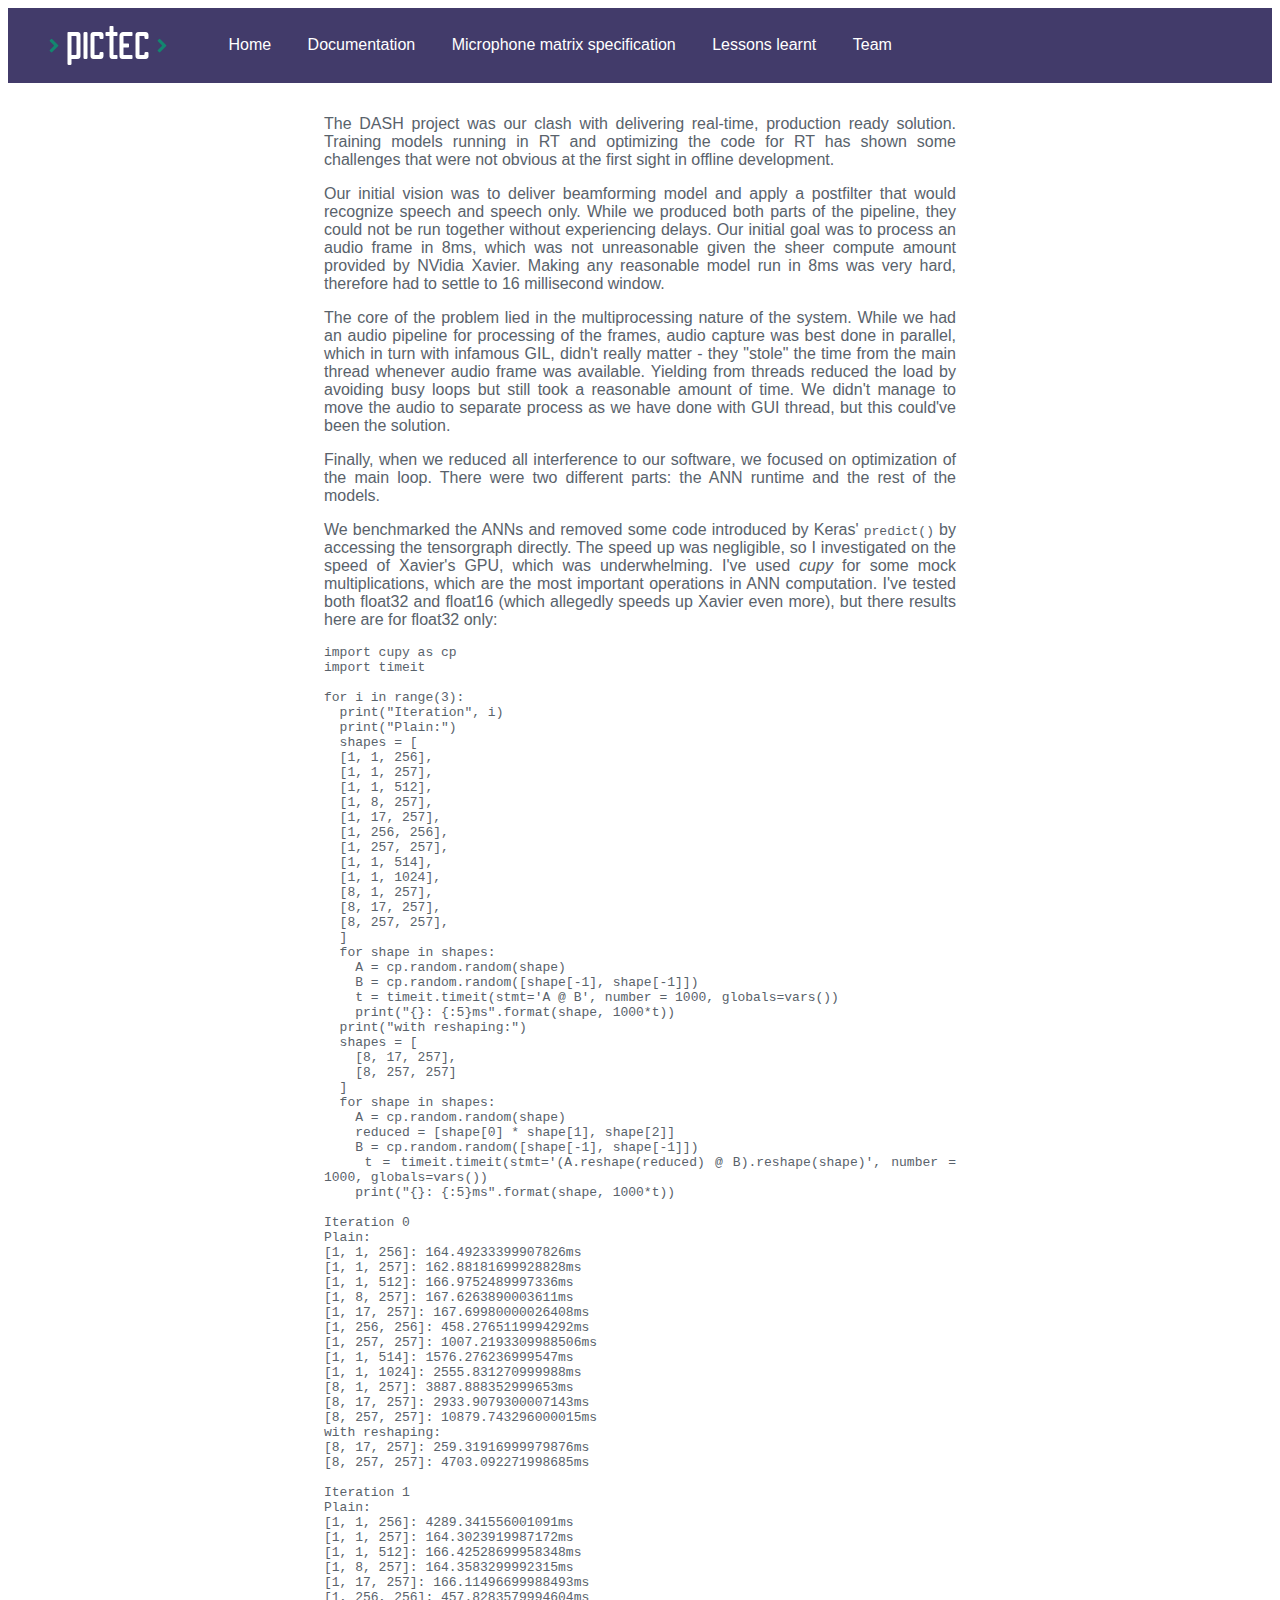
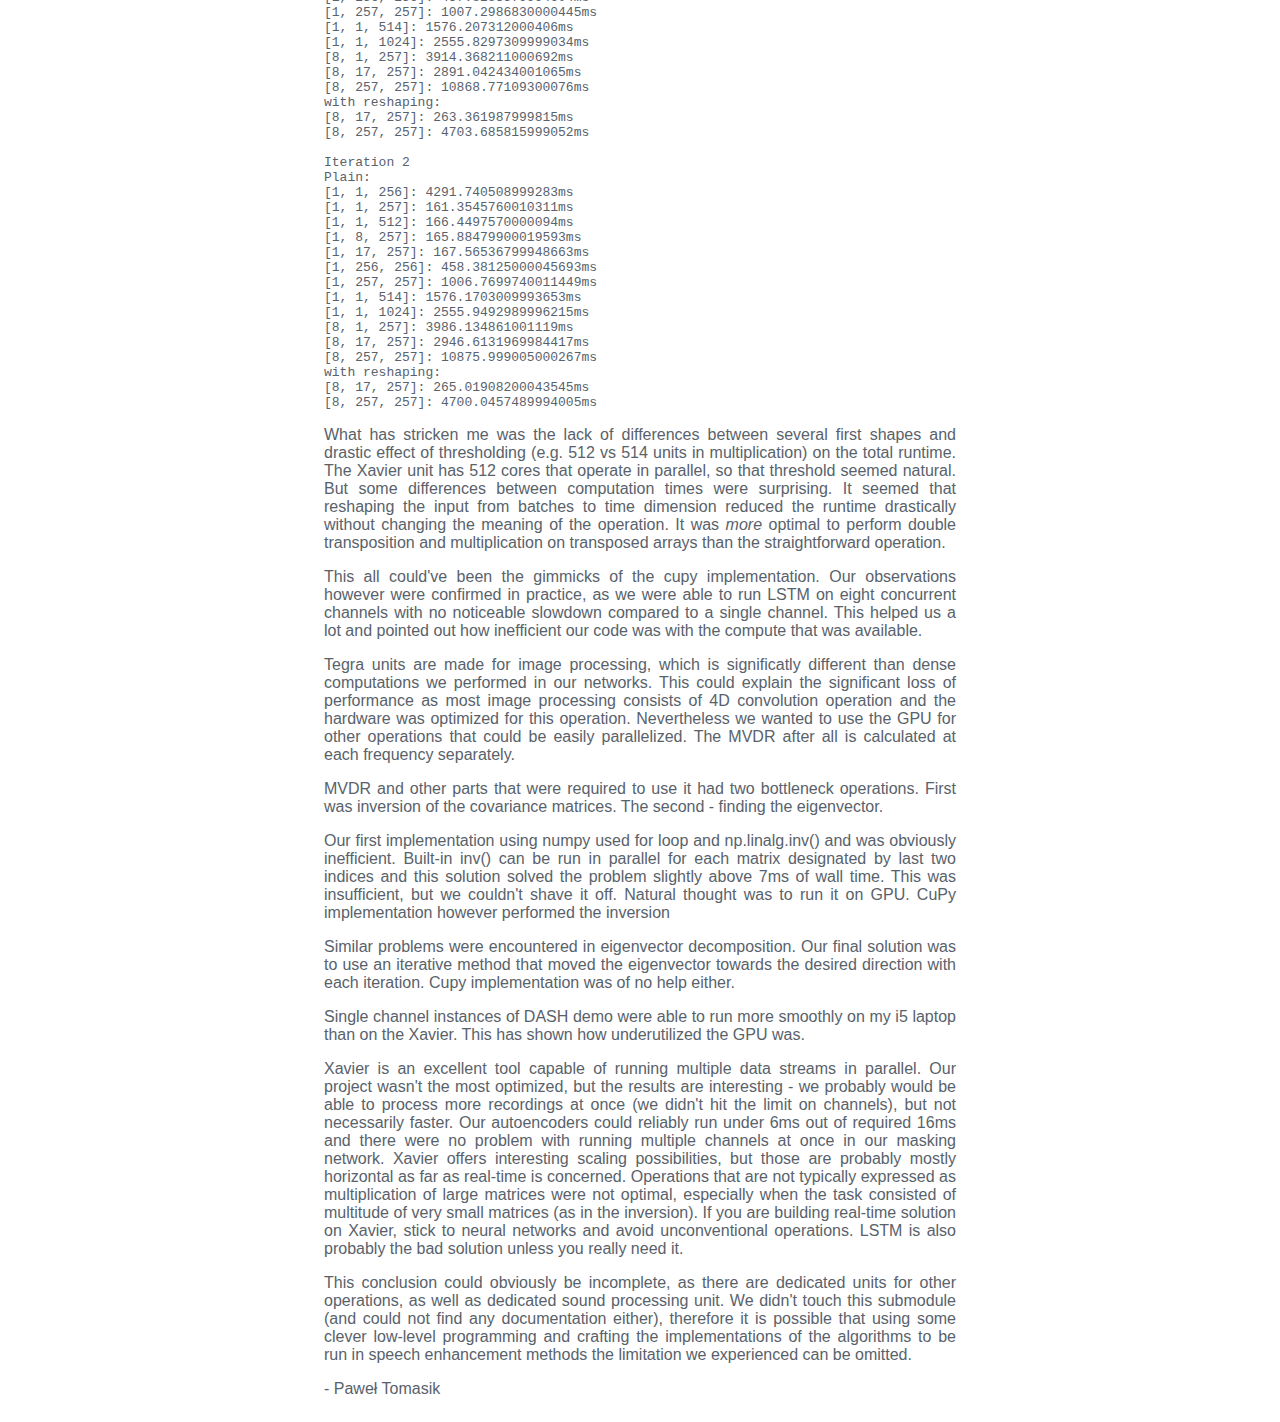
<file: docs/lessons_learnt.html>
<html>
<head>
<meta charset="utf-8"  name="viewport" content="width=device-width, initial-scale=1" />
<link rel="stylesheet" type="text/css" href="style.css" />
<title>DASH - Deep Audio Showcase — PICTEC Foundation</title>
</head>
<body>
<div class="navbar">
<ul class="navbar-links">
<img src="bin/logo.png" width="200px" />
<li><a href="index.html">Home</a></li>
<li><a href="documentation.html">Documentation</a></li>
<li><a href="matrix_spec.html">Microphone matrix specification</a></li>
<li><a href="lessons_learnt.html">Lessons learnt</a></li>
<li><a href="team.html">Team</a></li>
</ul>
</div>
<div class="three">
  <div class="left-column"><p></p></div>
  <div class="main">
    <p>
      The DASH project was our clash with delivering real-time, production ready solution.
      Training models running in RT and optimizing the code for RT has shown some challenges
      that were not obvious at the first sight in offline development.
    </p>
    <p>
      Our initial vision was to deliver beamforming model and apply a postfilter that would
      recognize speech and speech only. While we produced both parts of the pipeline, they
      could not be run together without experiencing delays. Our initial goal was to process
      an audio frame in 8ms, which was not unreasonable given the sheer compute amount provided
      by NVidia Xavier. Making any reasonable model run in 8ms was very hard, therefore had to settle
      to 16 millisecond window.
    </p>
    <p>
      The core of the problem lied in the multiprocessing nature of the system. While we had
      an audio pipeline for processing of the frames, audio capture was best done in parallel,
      which in turn with infamous GIL, didn't really matter - they "stole" the time from the main
      thread whenever audio frame was available. Yielding from threads reduced the load by avoiding
      busy loops but still took a reasonable amount of time. We didn't manage to move the audio
      to separate process as we have done with GUI thread, but this could've been the solution.
    </p>
    <p>
      Finally, when we reduced all interference to our software, we focused on optimization of 
      the main loop. There were two different parts: the ANN runtime and the rest of the models.
    </p>
    <p>
      We benchmarked the ANNs and removed some code introduced by Keras' <code>predict()</code>
      by accessing the tensorgraph directly. The speed up was negligible, so I investigated on the
      speed of Xavier's GPU, which was underwhelming. I've used <i>cupy</i> for some mock
      multiplications, which are the most important operations in ANN computation. I've tested both
      float32 and float16 (which allegedly speeds up Xavier even more), but there results here are
      for float32 only:
    </p>
    <code>
    import cupy as cp<br>
    import timeit<br>
    <br>
    for i in range(3):<br>
    &nbsp;&nbsp;print("Iteration", i)<br>
    &nbsp;&nbsp;print("Plain:")<br>
    &nbsp;&nbsp;shapes = [<br>
    &nbsp;&nbsp;[1, 1, 256], <br>
    &nbsp;&nbsp;[1, 1, 257], <br>
    &nbsp;&nbsp;[1, 1, 512], <br>
    &nbsp;&nbsp;[1, 8, 257], <br>
    &nbsp;&nbsp;[1, 17, 257],<br>
    &nbsp;&nbsp;[1, 256, 256],<br>
    &nbsp;&nbsp;[1, 257, 257], <br>
    &nbsp;&nbsp;[1, 1, 514], <br>
    &nbsp;&nbsp;[1, 1, 1024], <br>
    &nbsp;&nbsp;[8, 1, 257], <br>
    &nbsp;&nbsp;[8, 17, 257], <br>
    &nbsp;&nbsp;[8, 257, 257], <br>
    &nbsp;&nbsp;]<br>
    &nbsp;&nbsp;for shape in shapes:<br>
    &nbsp;&nbsp;&nbsp;&nbsp;A = cp.random.random(shape)<br>
    &nbsp;&nbsp;&nbsp;&nbsp;B = cp.random.random([shape[-1], shape[-1]])<br>
    &nbsp;&nbsp;&nbsp;&nbsp;t = timeit.timeit(stmt='A @ B', number = 1000, globals=vars())<br>
    &nbsp;&nbsp;&nbsp;&nbsp;print("{}: {:5}ms".format(shape, 1000*t))<br>
    &nbsp;&nbsp;print("with reshaping:")<br>
    &nbsp;&nbsp;shapes = [<br>
    &nbsp;&nbsp;&nbsp;&nbsp;[8, 17, 257],<br>
    &nbsp;&nbsp;&nbsp;&nbsp;[8, 257, 257]<br>
    &nbsp;&nbsp;]<br>
    &nbsp;&nbsp;for shape in shapes:<br>
    &nbsp;&nbsp;&nbsp;&nbsp;A = cp.random.random(shape)<br>
    &nbsp;&nbsp;&nbsp;&nbsp;reduced = [shape[0] * shape[1], shape[2]]<br>
    &nbsp;&nbsp;&nbsp;&nbsp;B = cp.random.random([shape[-1], shape[-1]])<br>
    &nbsp;&nbsp;&nbsp;&nbsp;t = timeit.timeit(stmt='(A.reshape(reduced) @ B).reshape(shape)', number = 1000, globals=vars())<br>
    &nbsp;&nbsp;&nbsp;&nbsp;print("{}: {:5}ms".format(shape, 1000*t))<br>
    <br>
    Iteration 0<br>
    Plain:<br>
    [1, 1, 256]: 164.49233399907826ms<br>
    [1, 1, 257]: 162.88181699928828ms<br>
    [1, 1, 512]: 166.9752489997336ms<br>
    [1, 8, 257]: 167.6263890003611ms<br>
    [1, 17, 257]: 167.69980000026408ms<br>
    [1, 256, 256]: 458.2765119994292ms<br>
    [1, 257, 257]: 1007.2193309988506ms<br>
    [1, 1, 514]: 1576.276236999547ms<br>
    [1, 1, 1024]: 2555.831270999988ms<br>
    [8, 1, 257]: 3887.888352999653ms<br>
    [8, 17, 257]: 2933.9079300007143ms<br>
    [8, 257, 257]: 10879.743296000015ms<br>
    with reshaping:<br>
    [8, 17, 257]: 259.31916999979876ms<br>
    [8, 257, 257]: 4703.092271998685ms<br>
    <br>
    Iteration 1<br>
    Plain:<br>
    [1, 1, 256]: 4289.341556001091ms<br>
    [1, 1, 257]: 164.3023919987172ms<br>
    [1, 1, 512]: 166.42528699958348ms<br>
    [1, 8, 257]: 164.3583299992315ms<br>
    [1, 17, 257]: 166.11496699988493ms<br>
    [1, 256, 256]: 457.8283579994604ms<br>
    [1, 257, 257]: 1007.2986830000445ms<br>
    [1, 1, 514]: 1576.207312000406ms<br>
    [1, 1, 1024]: 2555.8297309999034ms<br>
    [8, 1, 257]: 3914.368211000692ms<br>
    [8, 17, 257]: 2891.042434001065ms<br>
    [8, 257, 257]: 10868.77109300076ms<br>
    with reshaping:<br>
    [8, 17, 257]: 263.361987999815ms<br>
    [8, 257, 257]: 4703.685815999052ms<br>
    <br>
    Iteration 2<br>
    Plain:<br>
    [1, 1, 256]: 4291.740508999283ms<br>
    [1, 1, 257]: 161.3545760010311ms<br>
    [1, 1, 512]: 166.4497570000094ms<br>
    [1, 8, 257]: 165.88479900019593ms<br>
    [1, 17, 257]: 167.56536799948663ms<br>
    [1, 256, 256]: 458.38125000045693ms<br>
    [1, 257, 257]: 1006.7699740011449ms<br>
    [1, 1, 514]: 1576.1703009993653ms<br>
    [1, 1, 1024]: 2555.9492989996215ms<br>
    [8, 1, 257]: 3986.134861001119ms<br>
    [8, 17, 257]: 2946.6131969984417ms<br>
    [8, 257, 257]: 10875.999005000267ms<br>
    with reshaping:<br>
    [8, 17, 257]: 265.01908200043545ms<br>
    [8, 257, 257]: 4700.0457489994005ms<br>
    </code>
    <p>
      What has stricken me was the lack of differences between several first shapes and
      drastic effect of thresholding (e.g. 512 vs 514 units in multiplication) on the total runtime.
      The Xavier unit has 512 cores that operate in parallel, so that threshold seemed natural. But
      some differences between computation times were surprising. It seemed that reshaping the
      input from batches to time dimension reduced the runtime drastically without changing the
      meaning of the operation. It was <i>more</i> optimal to perform double transposition and
      multiplication on transposed arrays than the straightforward operation.
    </p>
    <p>
      This all could've been the gimmicks of the cupy implementation. Our observations however
      were confirmed in practice, as we were able to run LSTM on eight concurrent channels
      with no noticeable slowdown compared to a single channel. This helped us a lot and pointed
      out how inefficient our code was with the compute that was available.
    </p>
    <p>
      Tegra units are made for image processing, which is significatly different than 
      dense computations we performed in our networks. This could explain the significant loss
      of performance as most image processing consists of 4D convolution operation and the hardware
      was optimized for this operation. Nevertheless we wanted to use the GPU for other operations
      that could be easily parallelized. The MVDR after all is calculated at each frequency separately.
    </p>
    <p>
      MVDR and other parts that were required to use it had two bottleneck operations. First
      was inversion of the covariance matrices. The second - finding the eigenvector.
    </p>
    <p>
      Our first implementation using numpy used for loop and np.linalg.inv() and was obviously inefficient.
      Built-in inv() can be run in parallel for each matrix designated by last two indices and
      this solution solved the problem slightly above 7ms of wall time. This was insufficient, but
      we couldn't shave it off. Natural thought was to run it on GPU. CuPy implementation however
      performed the inversion 
    </p>
    <p>
      Similar problems were encountered in eigenvector decomposition. Our final solution was
      to use an iterative method that moved the eigenvector towards the desired direction with
      each iteration. Cupy implementation was of no help either.
    </p>
    <p>
      Single channel instances of DASH demo were able to run more smoothly on my i5 laptop than
      on the Xavier. This has shown how underutilized the GPU was.
    </p>
    <p>
      Xavier is an excellent tool capable of running multiple data streams in parallel. Our project
      wasn't the most optimized, but the results are interesting - we probably would be able to 
      process more recordings at once (we didn't hit the limit on channels), but not necessarily faster.
      Our autoencoders could reliably run under 6ms out of required 16ms and there were no problem
      with running multiple channels at once in our masking network. Xavier offers interesting scaling
      possibilities, but those are probably mostly horizontal as far as real-time is concerned. Operations
      that are not typically expressed as multiplication of large matrices were not optimal, especially when
      the task consisted of multitude of very small matrices (as in the inversion). If you are building
      real-time solution on Xavier, stick to neural networks and avoid unconventional operations. LSTM
      is also probably the bad solution unless you really need it.
    </p>
    <p>
      This conclusion could obviously be incomplete, as there are dedicated units for other operations,
      as well as dedicated sound processing unit. We didn't touch this submodule (and could not find
      any documentation either), therefore it is possible that using some clever low-level programming
      and crafting the implementations of the algorithms to be run in speech enhancement methods
      the limitation we experienced can be omitted.
    </p>      
    </p>
    <p>
    - Paweł Tomasik
    </p>
  </div>
  <div class="right-column"></div>
</div> 
</body>
</html>
</file>
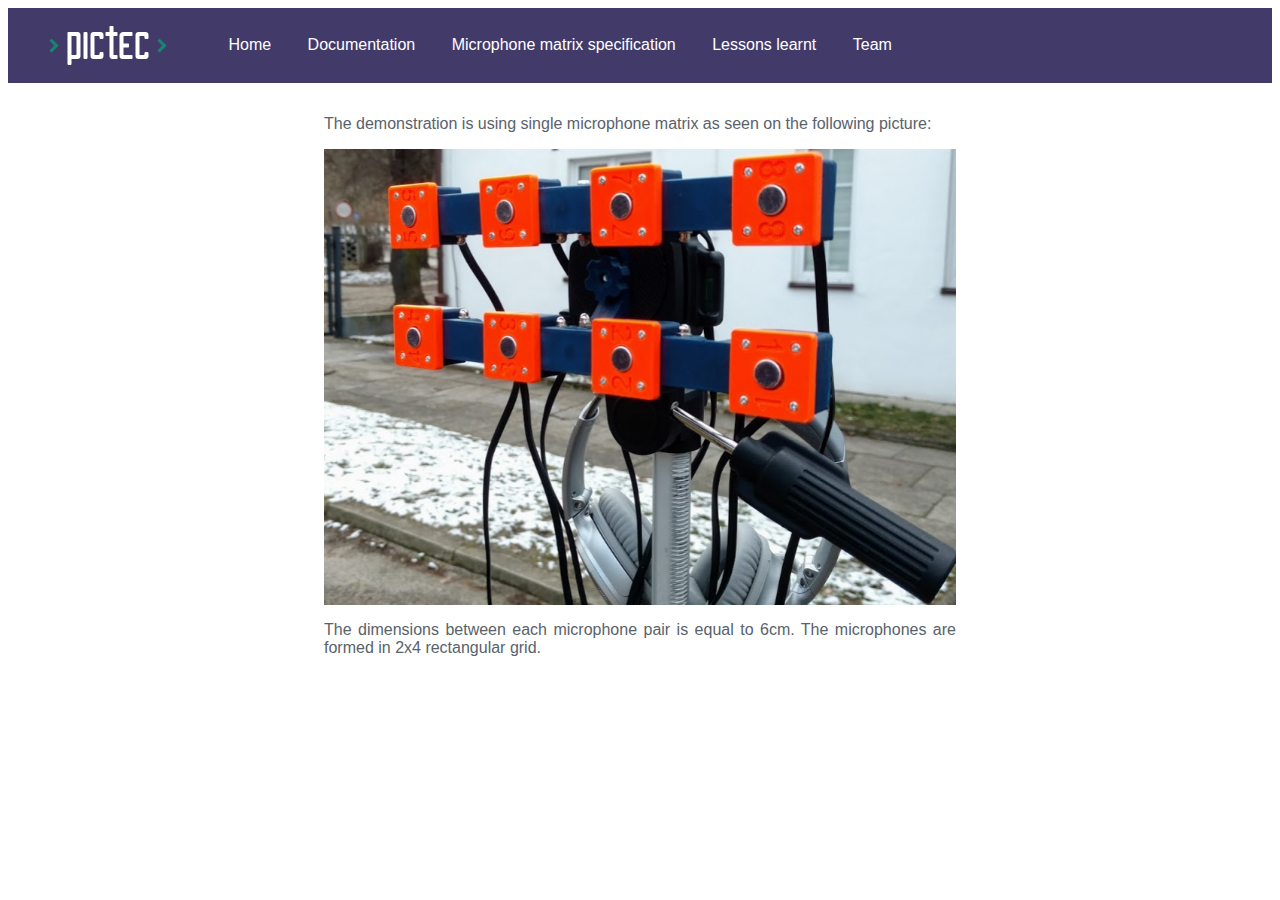
<file: docs/matrix_spec.html>
<html>
<head>
<meta charset="utf-8"  name="viewport" content="width=device-width, initial-scale=1" />
<link rel="stylesheet" type="text/css" href="style.css" />
<title>DASH - Deep Audio Showcase — PICTEC Foundation</title>
</head>
<body>
<div class="navbar">
<ul class="navbar-links">
<img src="bin/logo.png" width="200px" />
<li><a href="index.html">Home</a></li>
<li><a href="documentation.html">Documentation</a></li>
<li><a href="matrix_spec.html">Microphone matrix specification</a></li>
<li><a href="lessons_learnt.html">Lessons learnt</a></li>
<li><a href="team.html">Team</a></li>
</ul>
</div>
<div class="three">
  <div class="left-column"><p></p></div>
  <div class="main">
  	<p> The demonstration is using single microphone matrix as seen on the following picture: </p>
	<img src="bin/micmatrix.png" style="width: 100%" />
  	<p>The dimensions between each microphone pair is equal to 6cm. The microphones are formed in 2x4 rectangular grid.</p>
  </div>
  <div class="right-column"></div>
</div> 
</body>
</html>
</file>
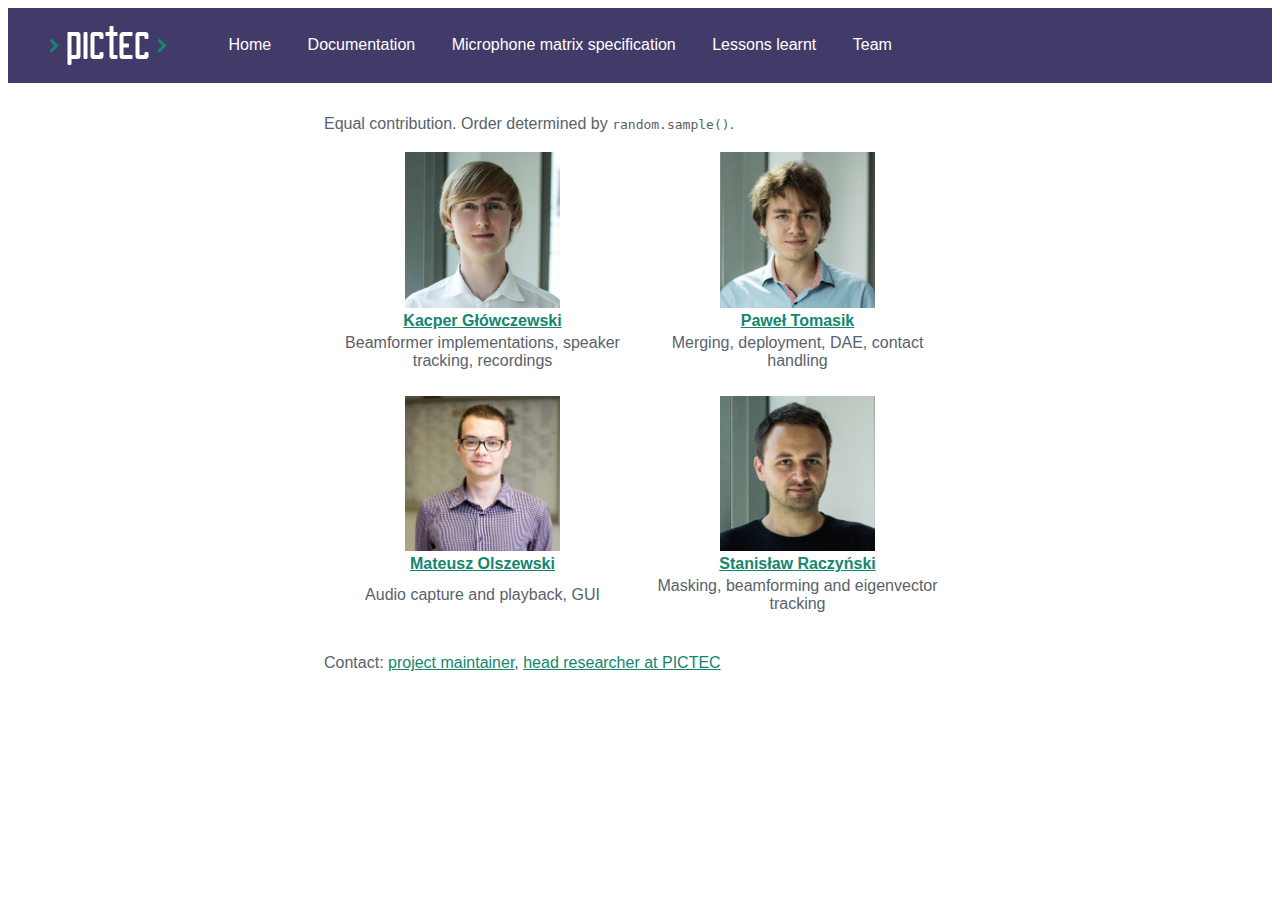
<file: docs/team.html>
<html>
<head>
<meta charset="utf-8"  name="viewport" content="width=device-width, initial-scale=1" />
<link rel="stylesheet" type="text/css" href="style.css" />
<title>DASH - Deep Audio Showcase — PICTEC Foundation</title>
</head>
<style>
td {
	width: 50%;
	text-align: center;
}
</style>
<body>
<div class="navbar">
<ul class="navbar-links">
<img src="bin/logo.png" width="200px" />
<li><a href="index.html">Home</a></li>
<li><a href="documentation.html">Documentation</a></li>
<li><a href="matrix_spec.html">Microphone matrix specification</a></li>
<li><a href="lessons_learnt.html">Lessons learnt</a></li>
<li><a href="team.html">Team</a></li>
</ul>
</div>
<div class="three">
  <div class="left-column"><p></p></div>
  <div class="main">
  	<p>
  		Equal contribution. Order determined by <code>random.sample()</code>.
  	</p>
  	<table style="padding:0; margin:0;">
  		<tr>
  		<td style="width: 50%">
			<img src="bin/kg.jpg" style="width:50%" />
  		</td>
  		<td style="width: 50%">
			<img src="bin/pt.jpg" style="width:50%" />
  		</td>
		</tr>
  		<tr>
  		<td style="width: 50%">
			<a href="https://www.linkedin.com/in/kacper-g%C5%82%C3%B3wczewski-41569765/"><b>Kacper Główczewski</b></a>
  		</td>
  		<td style="width: 50%">
			<a href="https://www.linkedin.com/in/pawe%C5%82-tomasik-a27788b3/"><b>Paweł Tomasik</b></a>
  		</td>
		</tr>
  		<tr>
  		<td style="width: 50%">
			<p>Beamformer implementations, speaker tracking, recordings</p>
  		</td>
  		<td style="width: 50%">
			<p>Merging, deployment, DAE, contact handling</p>
   		</td>
		</tr>
		<tr><td>&nbsp;</td></tr>
  		<tr>
  		<td style="width: 50%">
			<img src="bin/mo.jpg" style="width:50%" />
  		</td>
  		<td style="width: 50%">
			<img src="bin/sr.jpg" style="width:50%" />
  		</td>
		</tr>
  		<tr>
  		<td style="width: 50%">
			<a href="https://www.linkedin.com/in/mateusz-olszewski-a55988124/"><b>Mateusz Olszewski</b></a>
   		</td>
  		<td style="width: 50%">
			<a href="https://www.linkedin.com/in/stanislawraczynski/"><b>Stanisław Raczyński</b></a>
  		</td>
		</tr>
  		<tr>
  		<td style="width: 50%">
			<p>Audio capture and playback, GUI</p>
  		</td>
  		<td style="width: 50%">
			<p>Masking, beamforming and eigenvector tracking</p>
   		</td>
		</tr>
		<tr><td>&nbsp;</td></tr>
  	</table>
  	<p>
  		Contact: <a href="mailto:pawel.tomasik@pictec.eu">project maintainer</a>, <a href="mailto:stanislaw.raczynski@pictec.eu">head researcher at PICTEC</a>
  	</p>
  </div>
  <div class="right-column"></div>
</div> 
</body>
</html>
</file>
<file: docs/style.css>
* {
  box-sizing: border-box;
}

body {
  background-color: #ffffff;
  color: #59626B;

	font-family: "Open Sans", sans-serif;
	text-align: justify;
}

a, h3, h4, emph {
	color: #13866f;
}

.left-column, .right-column {
  display: inline-block;
  float: left;
  width: 0%;
  margin: 0;
}

.main {
  display: inline-block;
  float: left;
  width: 100%;
  margin: 0;
}


@media only screen and (min-width: 1025px){
	.left-column, .right-column {
	  width: 25.00%;
	}
	
	.main {
	  width: 50.00%;
	}

	.navbar-links li a{
	  padding: 0 1em;
	}
}

.three {
  background-color: #ffffff;
  color: #59626B;

}

.three:after {
  content: "";
  display: table;
  clear: both;
}

.navbar-links {
  list-style: none; 
  padding: 0;
	color: #ffffff;
	background-color: #423B6A;

}

.navbar-links li {
  display: inline;
  color: #ffffff;
}

.navbar-links li:hover {
  display: inline;
  background-color: #13866f;
}

.navbar-links li a{
  color: #ffffff;
  text-decoration:none;
}

.navbar-links li a:hover{
  color: #ffffff;
}

ul img {
  vertical-align: middle;
}

.vert-center {
  vertical-align: middle;	
}
</file>
<file: docs/static/alabaster.css>
@import url("basic.css");

/* -- page layout ----------------------------------------------------------- */

body {
    font-family: 'goudy old style', 'minion pro', 'bell mt', Georgia, 'Hiragino Mincho Pro', serif;
    font-size: 17px;
    background-color: #fff;
    color: #000;
    margin: 0;
    padding: 0;
}


div.document {
    width: 940px;
    margin: 30px auto 0 auto;
}

div.documentwrapper {
    float: left;
    width: 100%;
}

div.bodywrapper {
    margin: 0 0 0 220px;
}

div.sphinxsidebar {
    width: 220px;
    font-size: 14px;
    line-height: 1.5;
}

hr {
    border: 1px solid #B1B4B6;
}

div.body {
    background-color: #fff;
    color: #3E4349;
    padding: 0 30px 0 30px;
}

div.body > .section {
    text-align: left;
}

div.footer {
    width: 940px;
    margin: 20px auto 30px auto;
    font-size: 14px;
    color: #888;
    text-align: right;
}

div.footer a {
    color: #888;
}

p.caption {
    font-family: inherit;
    font-size: inherit;
}


div.relations {
    display: none;
}


div.sphinxsidebar a {
    color: #444;
    text-decoration: none;
    border-bottom: 1px dotted #999;
}

div.sphinxsidebar a:hover {
    border-bottom: 1px solid #999;
}

div.sphinxsidebarwrapper {
    padding: 18px 10px;
}

div.sphinxsidebarwrapper p.logo {
    padding: 0;
    margin: -10px 0 0 0px;
    text-align: center;
}

div.sphinxsidebarwrapper h1.logo {
    margin-top: -10px;
    text-align: center;
    margin-bottom: 5px;
    text-align: left;
}

div.sphinxsidebarwrapper h1.logo-name {
    margin-top: 0px;
}

div.sphinxsidebarwrapper p.blurb {
    margin-top: 0;
    font-style: normal;
}

div.sphinxsidebar h3,
div.sphinxsidebar h4 {
    font-family: 'Garamond', 'Georgia', serif;
    color: #444;
    font-size: 24px;
    font-weight: normal;
    margin: 0 0 5px 0;
    padding: 0;
}

div.sphinxsidebar h4 {
    font-size: 20px;
}

div.sphinxsidebar h3 a {
    color: #444;
}

div.sphinxsidebar p.logo a,
div.sphinxsidebar h3 a,
div.sphinxsidebar p.logo a:hover,
div.sphinxsidebar h3 a:hover {
    border: none;
}

div.sphinxsidebar p {
    color: #555;
    margin: 10px 0;
}

div.sphinxsidebar ul {
    margin: 10px 0;
    padding: 0;
    color: #000;
}

div.sphinxsidebar ul li.toctree-l1 > a {
    font-size: 120%;
}

div.sphinxsidebar ul li.toctree-l2 > a {
    font-size: 110%;
}

div.sphinxsidebar input {
    border: 1px solid #CCC;
    font-family: 'goudy old style', 'minion pro', 'bell mt', Georgia, 'Hiragino Mincho Pro', serif;
    font-size: 1em;
}

div.sphinxsidebar hr {
    border: none;
    height: 1px;
    color: #AAA;
    background: #AAA;

    text-align: left;
    margin-left: 0;
    width: 50%;
}

/* -- body styles ----------------------------------------------------------- */

a {
    color: #004B6B;
    text-decoration: underline;
}

a:hover {
    color: #6D4100;
    text-decoration: underline;
}

div.body h1,
div.body h2,
div.body h3,
div.body h4,
div.body h5,
div.body h6 {
    font-family: 'Garamond', 'Georgia', serif;
    font-weight: normal;
    margin: 30px 0px 10px 0px;
    padding: 0;
}

div.body h1 { margin-top: 0; padding-top: 0; font-size: 240%; }
div.body h2 { font-size: 180%; }
div.body h3 { font-size: 150%; }
div.body h4 { font-size: 130%; }
div.body h5 { font-size: 100%; }
div.body h6 { font-size: 100%; }

a.headerlink {
    color: #DDD;
    padding: 0 4px;
    text-decoration: none;
}

a.headerlink:hover {
    color: #444;
    background: #EAEAEA;
}

div.body p, div.body dd, div.body li {
    line-height: 1.4em;
}

div.admonition {
    margin: 20px 0px;
    padding: 10px 30px;
    background-color: #EEE;
    border: 1px solid #CCC;
}

div.admonition tt.xref, div.admonition code.xref, div.admonition a tt {
    background-color: #FBFBFB;
    border-bottom: 1px solid #fafafa;
}

div.admonition p.admonition-title {
    font-family: 'Garamond', 'Georgia', serif;
    font-weight: normal;
    font-size: 24px;
    margin: 0 0 10px 0;
    padding: 0;
    line-height: 1;
}

div.admonition p.last {
    margin-bottom: 0;
}

div.highlight {
    background-color: #fff;
}

dt:target, .highlight {
    background: #FAF3E8;
}

div.warning {
    background-color: #FCC;
    border: 1px solid #FAA;
}

div.danger {
    background-color: #FCC;
    border: 1px solid #FAA;
    -moz-box-shadow: 2px 2px 4px #D52C2C;
    -webkit-box-shadow: 2px 2px 4px #D52C2C;
    box-shadow: 2px 2px 4px #D52C2C;
}

div.error {
    background-color: #FCC;
    border: 1px solid #FAA;
    -moz-box-shadow: 2px 2px 4px #D52C2C;
    -webkit-box-shadow: 2px 2px 4px #D52C2C;
    box-shadow: 2px 2px 4px #D52C2C;
}

div.caution {
    background-color: #FCC;
    border: 1px solid #FAA;
}

div.attention {
    background-color: #FCC;
    border: 1px solid #FAA;
}

div.important {
    background-color: #EEE;
    border: 1px solid #CCC;
}

div.note {
    background-color: #EEE;
    border: 1px solid #CCC;
}

div.tip {
    background-color: #EEE;
    border: 1px solid #CCC;
}

div.hint {
    background-color: #EEE;
    border: 1px solid #CCC;
}

div.seealso {
    background-color: #EEE;
    border: 1px solid #CCC;
}

div.topic {
    background-color: #EEE;
}

p.admonition-title {
    display: inline;
}

p.admonition-title:after {
    content: ":";
}

pre, tt, code {
    font-family: 'Consolas', 'Menlo', 'Deja Vu Sans Mono', 'Bitstream Vera Sans Mono', monospace;
    font-size: 0.9em;
}

.hll {
    background-color: #FFC;
    margin: 0 -12px;
    padding: 0 12px;
    display: block;
}

img.screenshot {
}

tt.descname, tt.descclassname, code.descname, code.descclassname {
    font-size: 0.95em;
}

tt.descname, code.descname {
    padding-right: 0.08em;
}

img.screenshot {
    -moz-box-shadow: 2px 2px 4px #EEE;
    -webkit-box-shadow: 2px 2px 4px #EEE;
    box-shadow: 2px 2px 4px #EEE;
}

table.docutils {
    border: 1px solid #888;
    -moz-box-shadow: 2px 2px 4px #EEE;
    -webkit-box-shadow: 2px 2px 4px #EEE;
    box-shadow: 2px 2px 4px #EEE;
}

table.docutils td, table.docutils th {
    border: 1px solid #888;
    padding: 0.25em 0.7em;
}

table.field-list, table.footnote {
    border: none;
    -moz-box-shadow: none;
    -webkit-box-shadow: none;
    box-shadow: none;
}

table.footnote {
    margin: 15px 0;
    width: 100%;
    border: 1px solid #EEE;
    background: #FDFDFD;
    font-size: 0.9em;
}

table.footnote + table.footnote {
    margin-top: -15px;
    border-top: none;
}

table.field-list th {
    padding: 0 0.8em 0 0;
}

table.field-list td {
    padding: 0;
}

table.field-list p {
    margin-bottom: 0.8em;
}

/* Cloned from
 * https://github.com/sphinx-doc/sphinx/commit/ef60dbfce09286b20b7385333d63a60321784e68
 */
.field-name {
    -moz-hyphens: manual;
    -ms-hyphens: manual;
    -webkit-hyphens: manual;
    hyphens: manual;
}

table.footnote td.label {
    width: .1px;
    padding: 0.3em 0 0.3em 0.5em;
}

table.footnote td {
    padding: 0.3em 0.5em;
}

dl {
    margin: 0;
    padding: 0;
}

dl dd {
    margin-left: 30px;
}

blockquote {
    margin: 0 0 0 30px;
    padding: 0;
}

ul, ol {
    /* Matches the 30px from the narrow-screen "li > ul" selector below */
    margin: 10px 0 10px 30px;
    padding: 0;
}

pre {
    background: #EEE;
    padding: 7px 30px;
    margin: 15px 0px;
    line-height: 1.3em;
}

div.viewcode-block:target {
    background: #ffd;
}

dl pre, blockquote pre, li pre {
    margin-left: 0;
    padding-left: 30px;
}

tt, code {
    background-color: #ecf0f3;
    color: #222;
    /* padding: 1px 2px; */
}

tt.xref, code.xref, a tt {
    background-color: #FBFBFB;
    border-bottom: 1px solid #fff;
}

a.reference {
    text-decoration: none;
    border-bottom: 1px dotted #004B6B;
}

/* Don't put an underline on images */
a.image-reference, a.image-reference:hover {
    border-bottom: none;
}

a.reference:hover {
    border-bottom: 1px solid #6D4100;
}

a.footnote-reference {
    text-decoration: none;
    font-size: 0.7em;
    vertical-align: top;
    border-bottom: 1px dotted #004B6B;
}

a.footnote-reference:hover {
    border-bottom: 1px solid #6D4100;
}

a:hover tt, a:hover code {
    background: #EEE;
}


@media screen and (max-width: 870px) {

    div.sphinxsidebar {
    	display: none;
    }

    div.document {
       width: 100%;

    }

    div.documentwrapper {
    	margin-left: 0;
    	margin-top: 0;
    	margin-right: 0;
    	margin-bottom: 0;
    }

    div.bodywrapper {
    	margin-top: 0;
    	margin-right: 0;
    	margin-bottom: 0;
    	margin-left: 0;
    }

    ul {
    	margin-left: 0;
    }

	li > ul {
        /* Matches the 30px from the "ul, ol" selector above */
		margin-left: 30px;
	}

    .document {
    	width: auto;
    }

    .footer {
    	width: auto;
    }

    .bodywrapper {
    	margin: 0;
    }

    .footer {
    	width: auto;
    }

    .github {
        display: none;
    }



}



@media screen and (max-width: 875px) {

    body {
        margin: 0;
        padding: 20px 30px;
    }

    div.documentwrapper {
        float: none;
        background: #fff;
    }

    div.sphinxsidebar {
        display: block;
        float: none;
        width: 102.5%;
        margin: 50px -30px -20px -30px;
        padding: 10px 20px;
        background: #333;
        color: #FFF;
    }

    div.sphinxsidebar h3, div.sphinxsidebar h4, div.sphinxsidebar p,
    div.sphinxsidebar h3 a {
        color: #fff;
    }

    div.sphinxsidebar a {
        color: #AAA;
    }

    div.sphinxsidebar p.logo {
        display: none;
    }

    div.document {
        width: 100%;
        margin: 0;
    }

    div.footer {
        display: none;
    }

    div.bodywrapper {
        margin: 0;
    }

    div.body {
        min-height: 0;
        padding: 0;
    }

    .rtd_doc_footer {
        display: none;
    }

    .document {
        width: auto;
    }

    .footer {
        width: auto;
    }

    .footer {
        width: auto;
    }

    .github {
        display: none;
    }
}


/* misc. */

.revsys-inline {
    display: none!important;
}

/* Make nested-list/multi-paragraph items look better in Releases changelog
 * pages. Without this, docutils' magical list fuckery causes inconsistent
 * formatting between different release sub-lists.
 */
div#changelog > div.section > ul > li > p:only-child {
    margin-bottom: 0;
}

/* Hide fugly table cell borders in ..bibliography:: directive output */
table.docutils.citation, table.docutils.citation td, table.docutils.citation th {
  border: none;
  /* Below needed in some edge cases; if not applied, bottom shadows appear */
  -moz-box-shadow: none;
  -webkit-box-shadow: none;
  box-shadow: none;
}
</file>
<file: docs/static/pygments.css>
.highlight .hll { background-color: #ffffcc }
.highlight  { background: #f8f8f8; }
.highlight .c { color: #8f5902; font-style: italic } /* Comment */
.highlight .err { color: #a40000; border: 1px solid #ef2929 } /* Error */
.highlight .g { color: #000000 } /* Generic */
.highlight .k { color: #004461; font-weight: bold } /* Keyword */
.highlight .l { color: #000000 } /* Literal */
.highlight .n { color: #000000 } /* Name */
.highlight .o { color: #582800 } /* Operator */
.highlight .x { color: #000000 } /* Other */
.highlight .p { color: #000000; font-weight: bold } /* Punctuation */
.highlight .ch { color: #8f5902; font-style: italic } /* Comment.Hashbang */
.highlight .cm { color: #8f5902; font-style: italic } /* Comment.Multiline */
.highlight .cp { color: #8f5902 } /* Comment.Preproc */
.highlight .cpf { color: #8f5902; font-style: italic } /* Comment.PreprocFile */
.highlight .c1 { color: #8f5902; font-style: italic } /* Comment.Single */
.highlight .cs { color: #8f5902; font-style: italic } /* Comment.Special */
.highlight .gd { color: #a40000 } /* Generic.Deleted */
.highlight .ge { color: #000000; font-style: italic } /* Generic.Emph */
.highlight .gr { color: #ef2929 } /* Generic.Error */
.highlight .gh { color: #000080; font-weight: bold } /* Generic.Heading */
.highlight .gi { color: #00A000 } /* Generic.Inserted */
.highlight .go { color: #888888 } /* Generic.Output */
.highlight .gp { color: #745334 } /* Generic.Prompt */
.highlight .gs { color: #000000; font-weight: bold } /* Generic.Strong */
.highlight .gu { color: #800080; font-weight: bold } /* Generic.Subheading */
.highlight .gt { color: #a40000; font-weight: bold } /* Generic.Traceback */
.highlight .kc { color: #004461; font-weight: bold } /* Keyword.Constant */
.highlight .kd { color: #004461; font-weight: bold } /* Keyword.Declaration */
.highlight .kn { color: #004461; font-weight: bold } /* Keyword.Namespace */
.highlight .kp { color: #004461; font-weight: bold } /* Keyword.Pseudo */
.highlight .kr { color: #004461; font-weight: bold } /* Keyword.Reserved */
.highlight .kt { color: #004461; font-weight: bold } /* Keyword.Type */
.highlight .ld { color: #000000 } /* Literal.Date */
.highlight .m { color: #990000 } /* Literal.Number */
.highlight .s { color: #4e9a06 } /* Literal.String */
.highlight .na { color: #c4a000 } /* Name.Attribute */
.highlight .nb { color: #004461 } /* Name.Builtin */
.highlight .nc { color: #000000 } /* Name.Class */
.highlight .no { color: #000000 } /* Name.Constant */
.highlight .nd { color: #888888 } /* Name.Decorator */
.highlight .ni { color: #ce5c00 } /* Name.Entity */
.highlight .ne { color: #cc0000; font-weight: bold } /* Name.Exception */
.highlight .nf { color: #000000 } /* Name.Function */
.highlight .nl { color: #f57900 } /* Name.Label */
.highlight .nn { color: #000000 } /* Name.Namespace */
.highlight .nx { color: #000000 } /* Name.Other */
.highlight .py { color: #000000 } /* Name.Property */
.highlight .nt { color: #004461; font-weight: bold } /* Name.Tag */
.highlight .nv { color: #000000 } /* Name.Variable */
.highlight .ow { color: #004461; font-weight: bold } /* Operator.Word */
.highlight .w { color: #f8f8f8; text-decoration: underline } /* Text.Whitespace */
.highlight .mb { color: #990000 } /* Literal.Number.Bin */
.highlight .mf { color: #990000 } /* Literal.Number.Float */
.highlight .mh { color: #990000 } /* Literal.Number.Hex */
.highlight .mi { color: #990000 } /* Literal.Number.Integer */
.highlight .mo { color: #990000 } /* Literal.Number.Oct */
.highlight .sa { color: #4e9a06 } /* Literal.String.Affix */
.highlight .sb { color: #4e9a06 } /* Literal.String.Backtick */
.highlight .sc { color: #4e9a06 } /* Literal.String.Char */
.highlight .dl { color: #4e9a06 } /* Literal.String.Delimiter */
.highlight .sd { color: #8f5902; font-style: italic } /* Literal.String.Doc */
.highlight .s2 { color: #4e9a06 } /* Literal.String.Double */
.highlight .se { color: #4e9a06 } /* Literal.String.Escape */
.highlight .sh { color: #4e9a06 } /* Literal.String.Heredoc */
.highlight .si { color: #4e9a06 } /* Literal.String.Interpol */
.highlight .sx { color: #4e9a06 } /* Literal.String.Other */
.highlight .sr { color: #4e9a06 } /* Literal.String.Regex */
.highlight .s1 { color: #4e9a06 } /* Literal.String.Single */
.highlight .ss { color: #4e9a06 } /* Literal.String.Symbol */
.highlight .bp { color: #3465a4 } /* Name.Builtin.Pseudo */
.highlight .fm { color: #000000 } /* Name.Function.Magic */
.highlight .vc { color: #000000 } /* Name.Variable.Class */
.highlight .vg { color: #000000 } /* Name.Variable.Global */
.highlight .vi { color: #000000 } /* Name.Variable.Instance */
.highlight .vm { color: #000000 } /* Name.Variable.Magic */
.highlight .il { color: #990000 } /* Literal.Number.Integer.Long */
</file>
<file: docs/static/custom.css>
/* This file intentionally left blank. */
</file>
